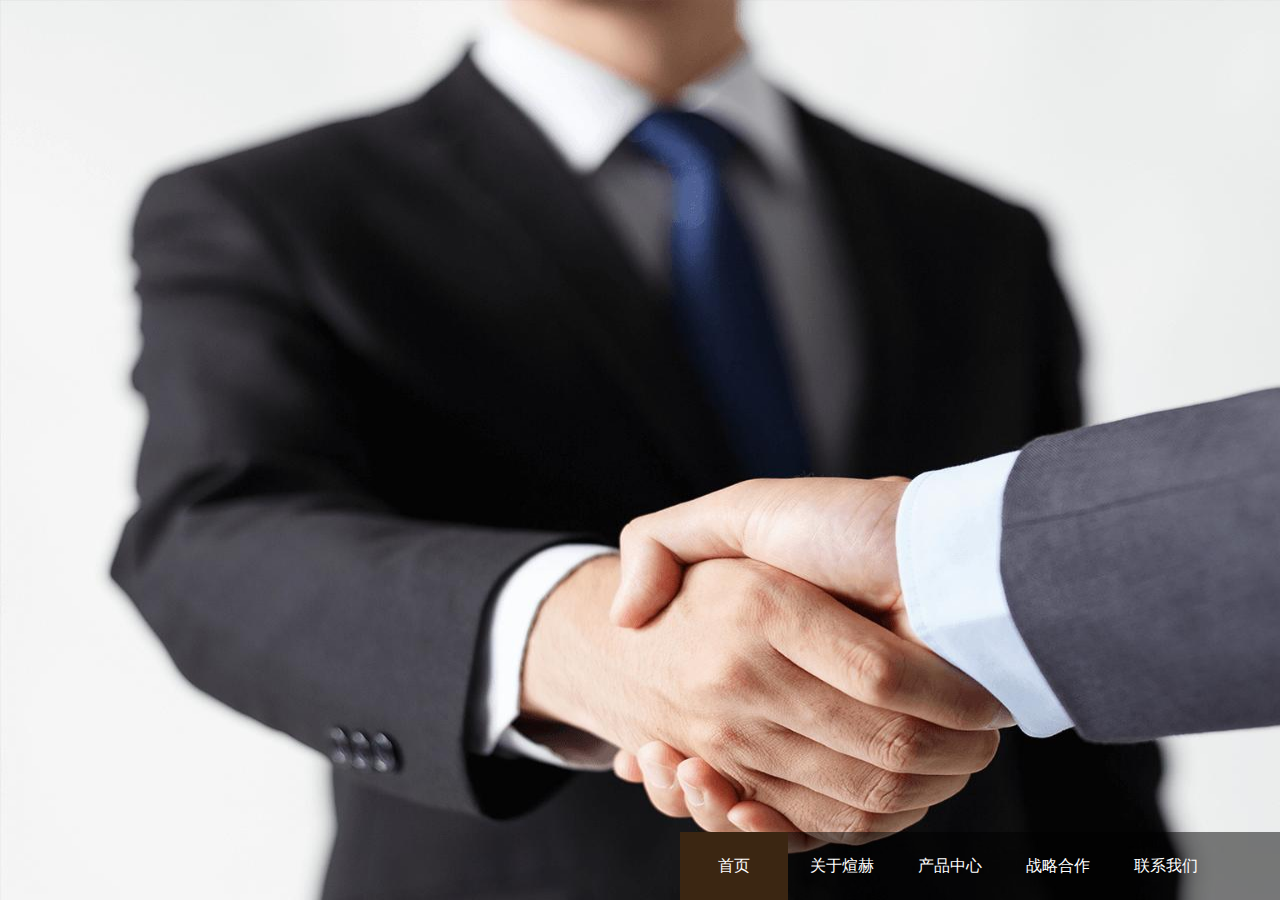
<file: items/index.html>
<!DOCTYPE html>
<html>
	<head>
		<meta charset="utf-8" />
		<title>煊赫官网</title>
		<meta name="viewport" content="width=device-width, initial-scale=1">
		<link rel="icon" href="./images/favicon.ico" />
		<link rel="stylesheet" type="text/css" href="./css/reset.css"/>
		<link rel="stylesheet" href="./css/index.css">
		<link rel="stylesheet" href="./css/animate.css">
		<link rel="stylesheet" href="./images/secend/fonts/iconfont.css">
		
	</head>
	<body ontouchstart>
		<div class="x-box">
			<!-- 主体 -->
			<ul class="x-list">
				<!-- 第一部分 -->
				<li>
					<!-- 第一部分背景图 -->
					<img class="x-bannerimg" src="./images/indexbanner.jpg" alt="">
					<!-- 第一部分 图标 logo-->
					<div class="x-one-header">
						<div class="x-content">
							<div>
								<img src="./images/logo.png" >
							</div>
							<div>
								<a href=""><i class="iconfont icon-weixin"></i></a>
								<a href=""><i class="iconfont icon-weibo"></i></a>
								<a href="./pages/contact.html"><i class="iconfont icon-iconfront-"></i></a>
							</div>
						</div>
					</div>
					<!-- 第一部分中部内容 -->
					<div class="x-one-body">
						<div class="x-one-content">
							<ul>
								<li><p class="iconfont icon-jiangpairenzhengzhongyaoxianxing"></p>专注</li>
								<li><p class="iconfont icon-yongxinfuwu"></p>用心</li>
								<li><p class="iconfont icon-fuwu"></p>服务</li>
							</ul>
							<div class="x-one-wenzi">
								<p></p>
								<h1>以用户需求为核心</h1>
								<p></p>
								<span>用心打交道,全心全意服务客户,公司业务得到持续高速发展,也为员工提供了极大的发展空间。</span>
							</div>
							<div class="x-btn"><a href="./pages/about-xuan.html" class="one-a"><span>企业文化</span><i class="iconfont icon-youjiantou"></i></a></div>
						</div>
					</div>
					<!-- 第一部分底部导航 -->
					<div class="x-one-lists">
						<ul>
							<li><a href="./index.html">首页</a></li>
							<li><a href="./pages/about-xuan.html">关于煊赫</a></li>
							<li><a href="./pages/product.html">产品中心</a></li>
							<li><a href="./pages/press.html">战略合作</a></li>
							<li><a href="./pages/contact.html">联系我们</a></li>
						</ul>
					</div>
				</li>
				<!-- 第二部分 -->      
				<li class="x-tow">
					<div class="x-tow-content">
						<div class="x-out-box">
							<div class="x-tow-img">
								<img src="./images/2-big.jpg" alt="">
							</div>
							<div class="x-tow-right">
								<img src="./images/AboutUs.png" alt="">
								<img src="./images/aboutbig.png" alt="">
								<p><span>公司以"专注,用心,服务"为核心价值,通过我们的专业水平和不懈努力为广大消费者提供优质的服务。多年来,北京煊赫电子商务有限公司一直秉承以用户需求为核心,在专注以产品零售和批发行业为基础的同时,提供用心周到的服务,赢得了众多消费者的信赖和好评。</span></p>
								<div class="x-btn"><a href="./pages/about-xuan.html" class="two-a">MORE</a></div>
							</div>
							<img class="x-tow-zbot" src="./images/ABOUT.png" alt="">
						</div>
						
					</div>
				</li>
				<!-- 第三部分 -->
				<li class="x-three" style="background:#f5f5f5;">
					<ul>
						<li>
							<div class="x-three-top">
								<div>
									<p>乳胶制品</p>
									<p>LATEX PRODUCT</p>
								</div>
								<img src="./images/rujiaoobj.png" alt="">
							</div>
							<div class="x-three-bottom">
								<div>
									<div class="x-three-button-num">
										<p>LATEX</p>
										<p>PRODUCT</p>
									</div>
									<div class="x-three-more">
										<p>乳胶制品</p>
										<div class="x-btn"><a href="./pages/product.html" class="three-a">MORE</a></div>
									</div>
								</div>
							</div>
						</li>
						<li>
							<div class="x-three-top">
								<div>
									<p>智能产品</p>
									<p>INTELLIGENT PRODUCT</p>
								</div>
								<img src="./images/zhinengobj.png" alt="">
							</div>
							<div class="x-three-bottom">
								<div>
									<div class="x-three-button-num">
										<p>INTELLIGENT</p>
										<p>PRODUCT</p>
									</div>
									<div>
										<p>智能产品</p>
										<div class="x-btn"><a href="#" class="four-a">MORE</a></div>
									</div>
								</div>
							</div>
						</li>
						<li>
							<div class="x-three-top">
								<div>
									<p>保健用品</p>
									<p>HEALTH SUPPLIES</p>
								</div>
								<img src="./images/baojianobj.png" alt="">
							</div>
							<div class="x-three-bottom">
								<div>
									<div class="x-three-button-num">
										<p>HEALTH</p>
										<p>SUPPLIES</p>
									</div>
									<div>
										<p>保健用品</p>
										<div class="x-btn"><a href="#" class="five-a">MORE</a></div>
									</div>
								</div>
							</div>
						</li>
						<li>
							<div class="x-three-top">
								<div>
									<p>无纺布纸巾</p>
									<p>NON-WOVEN TISSUE</p>
								</div>
								<img src="./images/wufangobj.png" alt="">
							</div>
							<div class="x-three-bottom">
								<div>
									<div class="x-three-button-num">
										<p>NON-WOVEN</p>
										<p>TISSUE</p>
									</div>
									<div>
										<p>无纺布纸巾</p>
										<div class="x-btn"><a class="six-a" href="#">MORE</a></div>
									</div>
								</div>
							</div>
						</li>
					</ul>
				</li>
				<!-- 第四部分 -->
				<li class="x-four" style="background:#ccc;">
					<img class="x-four-leftjiao" src="./images/rect9.png" alt="">
					<img class="x-four-di" src="./images/Center.png" alt="">
					<div class="x-four-content">
						<div class="x-out-Box">
							<div class="x-four-left">
								<p class="english">Press Center</p>
								<p class="chinese">新闻中心</p>
								<p><span>公司以"专注,用心,服务"为核心价值,通过我们的专业水平和不懈努力为广大消费者提供优质的服务。多年来,北京煊赫电子商务有限公司一直秉承以用户需求为核心,在专注以产品零售和批发行业为基础的同时,提供用心周到的服务,赢得了众多消费者的信赖和好评。</span></p>
								<div class="x-btn"><a href="./pages/details.html" class="seven-a">MORE</a></div>
							</div>
							<div class="x-four-right">
								<div class="x-four-right-content">
									<img src="./images/content.jpg" alt="">
									<div class="x-four-right-mb">
										<div>
											<span class="x-fourmb1">生命的诠释</span>
											<span class="x-fourmb2">2019/7/30</span>
										</div>
										<div>
											<span class="x-fourmb3">公司以"专注,用心,服务"为核心价值,通过我们的专业水平和不懈努力为广大消费者提供优质的服务。多年来,北京煊赫电子商务有限公司一直秉承以用户需求为核心,在专注以产品零售和批发行业为基础的同时,提供用心周到的服务,赢得了众多消费者的信赖和好评。<div class="x-btn"><a href="./pages/details.html"><i class="iconfont icon-youjiantou"></i></a></div></span>
										</div>
									</div>
								</div>
							</div>
						</div>
					</div>
				</li>
				<!-- 第五部分 -->
				<li class="x-five">
					<img src="./images/5-tu.jpg" alt="">
					<p class="x-banquan">京ICP备09074249号-3 Copyright © 2015-2019 北京煊赫电子商务有限公司</p>
					<div class="x-five-left">
						<div class="x-five-content">
							<img class="x-five-tlt1" src="./images/Contactus.png" alt="">
							<img class="x-five-tlt2" src="./images/callme.png" alt="">
							<p>
								<span>我们公司不仅仅提供专业细致的服务，同时还建立了完善的售后服务体系，我们公司主营业务乳胶系列产品赢得了众多消费者的青睐</span>
								<span>我们相信，通过我们的不断努力和追求，一定能够实现互利共赢，而且我们非常重视培养人才，实行任人唯贤的人力资源政策，积极培养有理想、有道德、有责任感、有协作精神的现代化员工队伍，同时积极引进先进的管理理念，采用规范化、科学化的管理方法不断壮大自身实力</span>
							</p>
							<div class="x-five1">
								<img src="./images/wechat.png" alt="">
								<ul>
									<li><i class="iconfont icon-dianhua"></i>15101066987</li>
									<li><i class="iconfont icon-youxiang"></i>474260269@qq.com</li>
									<li><i class="iconfont icon-weizhi"></i>北京市大兴区金苑路32号1楼2层221室</li>
								</ul>
							</div>
							<!-- <div class="x-five2">
								<ul>
									<li>技术支持</li>
									<li>合作单位</li>
									<li>招商加盟</li>
								</ul>
							</div> -->
						</div>
					</div>
				</li>
			</ul>
			<!-- 第二.三.四.五部分导航 -->
			<div class="x-box-lists">
				<div class="x-content">
					<div class="x-listlogo">
						<img src="./images/logo.png" >
					</div>
					<div class="x-box-list">
						<ul>
							<li><a href="./index.html" class="xx-active">首页</a></li>
							<li><a href="./pages/product.html">产品中心</a></li>
							<li><a href="./pages/about-xuan.html">关于煊赫</a></li>
							<li><a href="./pages/press.html">战略合作</a></li>
							<li><a href="./pages/contact.html">联系我们</a></li>
						</ul>
					</div>
					<div class="x-smallbiao">
						<a href=""><i class="iconfont icon-weixin"></i></a>
						<a href=""><i class="iconfont icon-weibo"></i></a>
						<a href="./pages/contact.html"><i class="iconfont icon-iconfront-"></i></a>
					</div>
				</div>
			</div>
			<div class="zc-box-top">
				<div class="zc-content">
					<div class="xx-listlogo">
						<img src="./images/logo.png" >
					</div>
					<div class="zc-btn">
						<ul class="list">
							<li></li>
							<li></li>
							<li></li>
						</ul>
					</div>
				</div>
				<div class="zc-menu">
					<ul class="tabList">
						<li><a href="./index.html">首页</a></li>
						<li><a href="./pages/product.html">产品中心</a></li>
						<li><a href="./pages/about-xuan.html">关于煊赫</a></li>
						<li><a href="./pages/press.html">战略合作</a></li>
						<li><a href="./pages/contact.html">联系我们</a></li>
					</ul>
				</div>
			</div>
			<!-- 右侧楼层按钮 -->
			<div class="x-rightlist">
				<ul class="x-rightlist-lists">
					<li><p></p></li>
					<li><p></p></li>
					<li><p></p></li>
					<li><p></p></li>
					<li><p></p></li>
				</ul>
				<div class="x-rightnum">
					<p>0<span class="x-rightnums">1</span></p>
					<p><span>05</span></p>
				</div>
			</div>
		</div>
	</body>
	<script src="./js/jquery-3.3.1.min.js"></script>
	<script src="./js/index.js"></script>
</html>
</file>
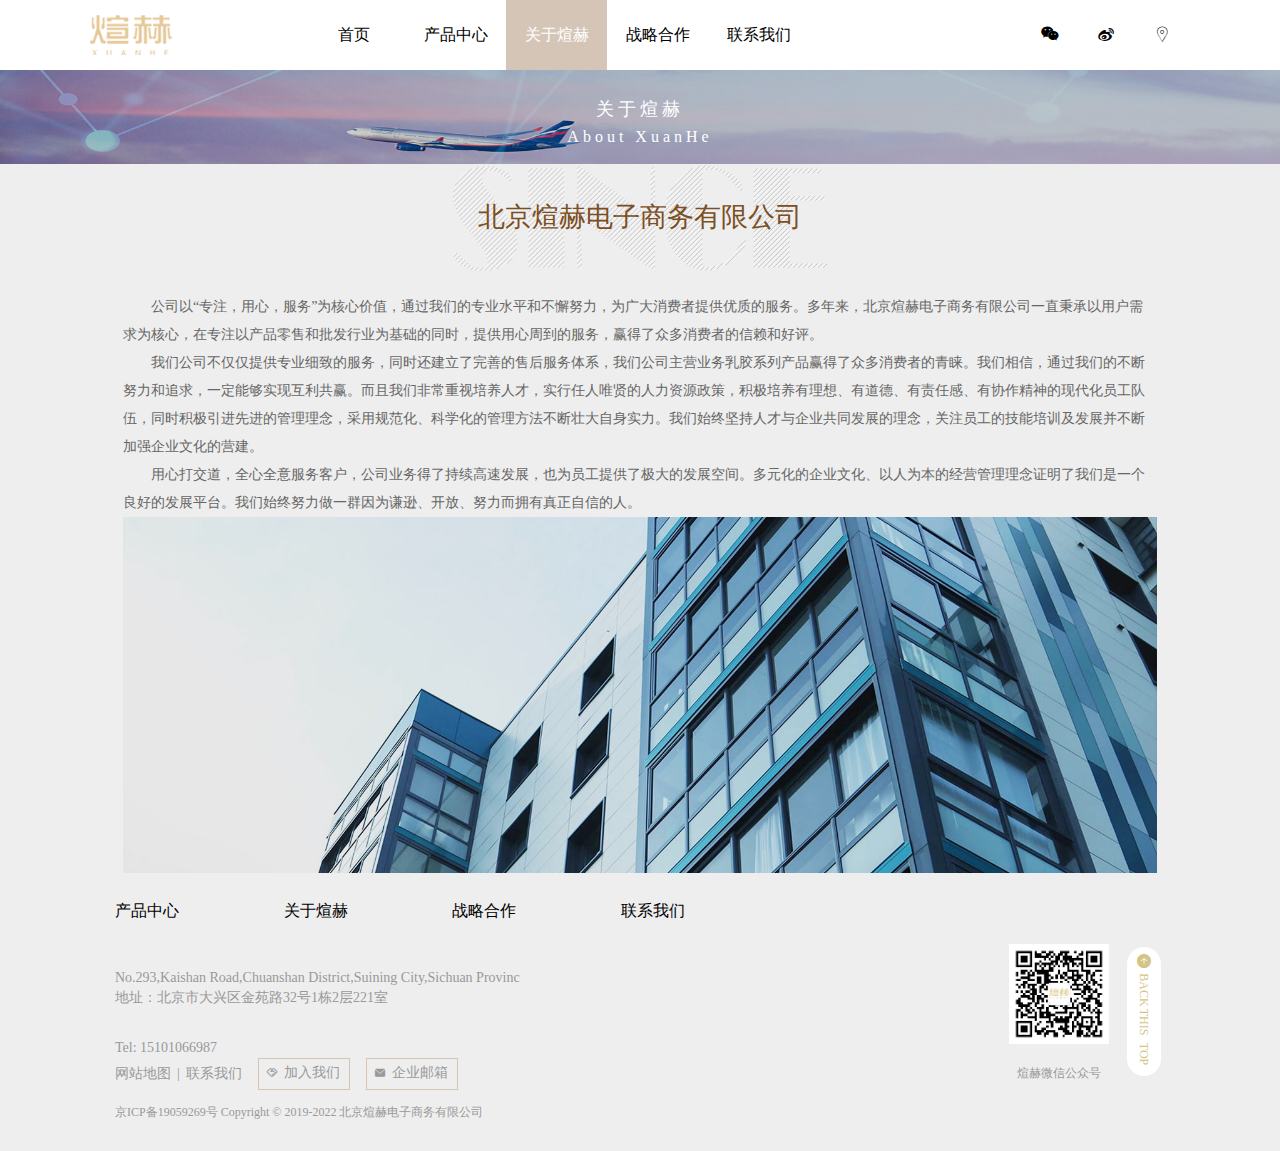
<file: items/pages/about-xuan.html>
<!DOCTYPE html>
<html>
	<head>
		<meta charset="utf-8">
		<title>煊赫-关于煊赫</title>
		<meta name="viewport" content="width=device-width,initial-scale=1,minimum-scale=1,maximum-scale=1,user-scalable=no" />
		<link rel="icon" href="../images/favicon.ico" />
		<link rel="stylesheet" href="../css/reset.css">
		<link rel="stylesheet" href="../css/base.css">
		<link rel="stylesheet" href="../css/about-xuan.css">
		<link rel="stylesheet" type="text/css" href="../images/secend/fonts/iconfont.css"/>
	</head>
	<body>
		<!-- 导航 -->
		<!-- 导航 -->
		<div class="xx-box-lists">
			<div class="xx-content">
				<div class="xx-listlogo">
					<img src="../images/logo.png" >
				</div>
				<div class="xx-box-list">
					<ul>
						<li><a href="../index.html">首页</a></li>
						<li><a href="./product.html">产品中心</a></li>
						<li><a class="xx-active" href="./about-xuan.html">关于煊赫</a></li>
						<li><a href="./press.html">战略合作</a></li>
						<li><a href="./contact.html">联系我们</a></li>
					</ul>
				</div>
				<div class="xx-smallbiao">
					<a href=""><i class="iconfont icon-weixin"></i></a>
					<a href=""><i class="iconfont icon-weibo"></i></a>
					<a href=""><i class="iconfont icon-iconfront-"></i></a>
				</div>
			</div>
		</div>
		<div class="zc-box-top">
			<div class="zc-content">
				<div class="xx-listlogo">
					<img src="../images/logo.png" >
				</div>
				<div>
					<ul class="list">
						<li></li>
						<li></li>
						<li></li>
					</ul>
				</div>
			</div>
			<div class="zc-menu">
				<ul class="tabList">
					<li><a href="../index.html">首页</a></li>
					<li><a href="./product.html">产品中心</a></li>
					<li><a href="./about-xuan.html">关于煊赫</a></li>
					<li><a href="./press.html">战略合作</a></li>
					<li><a href="./contact.html">联系我们</a></li>
				</ul>
			</div>
		</div>
		<!-- 主体 -->
		<div class="page-body" id="page-type-about-xuan">
			<div class="M-cont-header">
				<div>关于煊赫</div>
				<div>About XuanHe</div>
			</div>
			<div class="pageyTypearea">
				<div class="page-title">
					<span>北京煊赫电子商务有限公司</span>
				</div>
				<div class="page-detail">
					<ul class="page-detail-text">
						<li>  公司以“专注，用心，服务”为核心价值，通过我们的专业水平和不懈努力，为广大消费者提供优质的服务。多年来，北京煊赫电子商务有限公司一直秉承以用户需求为核心，在专注以产品零售和批发行业为基础的同时，提供用心周到的服务，赢得了众多消费者的信赖和好评。</li>
						<li>我们公司不仅仅提供专业细致的服务，同时还建立了完善的售后服务体系，我们公司主营业务乳胶系列产品赢得了众多消费者的青睐。我们相信，通过我们的不断努力和追求，一定能够实现互利共赢。而且我们非常重视培养人才，实行任人唯贤的人力资源政策，积极培养有理想、有道德、有责任感、有协作精神的现代化员工队伍，同时积极引进先进的管理理念，采用规范化、科学化的管理方法不断壮大自身实力。我们始终坚持人才与企业共同发展的理念，关注员工的技能培训及发展并不断加强企业文化的营建。</li>
						<li>  用心打交道，全心全意服务客户，公司业务得了持续高速发展，也为员工提供了极大的发展空间。多元化的企业文化、以人为本的经营管理理念证明了我们是一个良好的发展平台。我们始终努力做一群因为谦逊、开放、努力而拥有真正自信的人。</li>
					</ul>
					<div class="page-detail-img">
						<img src="../images/guanyu-2.jpg" alt="">
					</div>
				</div>
			</div>
			
		</div>
		
		<!-- 底部 -->
		<footer>
			<div class="footer-content">
				<div class="footer_left">
					<ul>
						<li><a href="./product.html">产品中心</a></li>
						<li><a href="./about-xuan.html">关于煊赫</a></li>
						<li><a href="./press.html">战略合作</a></li>
						<li><a href="./contact.html">联系我们</a></li>
					</ul>
					<div class="txt">
						<p>No.293,Kaishan Road,Chuanshan District,Suining City,Sichuan Provinc</p>
						<p>地址：北京市大兴区金苑路32号1栋2层221室</p>
					</div>
					<div class="tel">
						<p>Tel: 15101066987</p>
						<div class="tel-con">
							<p><span>网站地图</span>|<span>联系我们</span></p>
							<p><a href="./contact.html"><i class="iconfont icon-jiaruwomen"></i>加入我们</a><a href="./contact.html"><i class="iconfont icon-youxiang"></i>企业邮箱</a></p>
						</div>
					</div>
					<p class="text">京ICP备19059269号 Copyright © 2019-2022 北京煊赫电子商务有限公司</p>
				</div>
				<div class="footer_right">
					<div class="img">
						<img src="../images/wechat.png" alt="...">
						<p>煊赫微信公众号</p>
					</div>
					<a href="#" class="top"><i class="iconfont icon-fanhuidingbu"></i><span>BACK</span><span>THIS</span><span>TOP</span></a>
				</div>
			</div>
		</footer>
	</body>
	<script src="../js/jquery-3.3.1.min.js" type="text/javascript" charset="utf-8"></script>
	<script src="../js/base.js" type="text/javascript" charset="utf-8"></script>
</html>
</file>
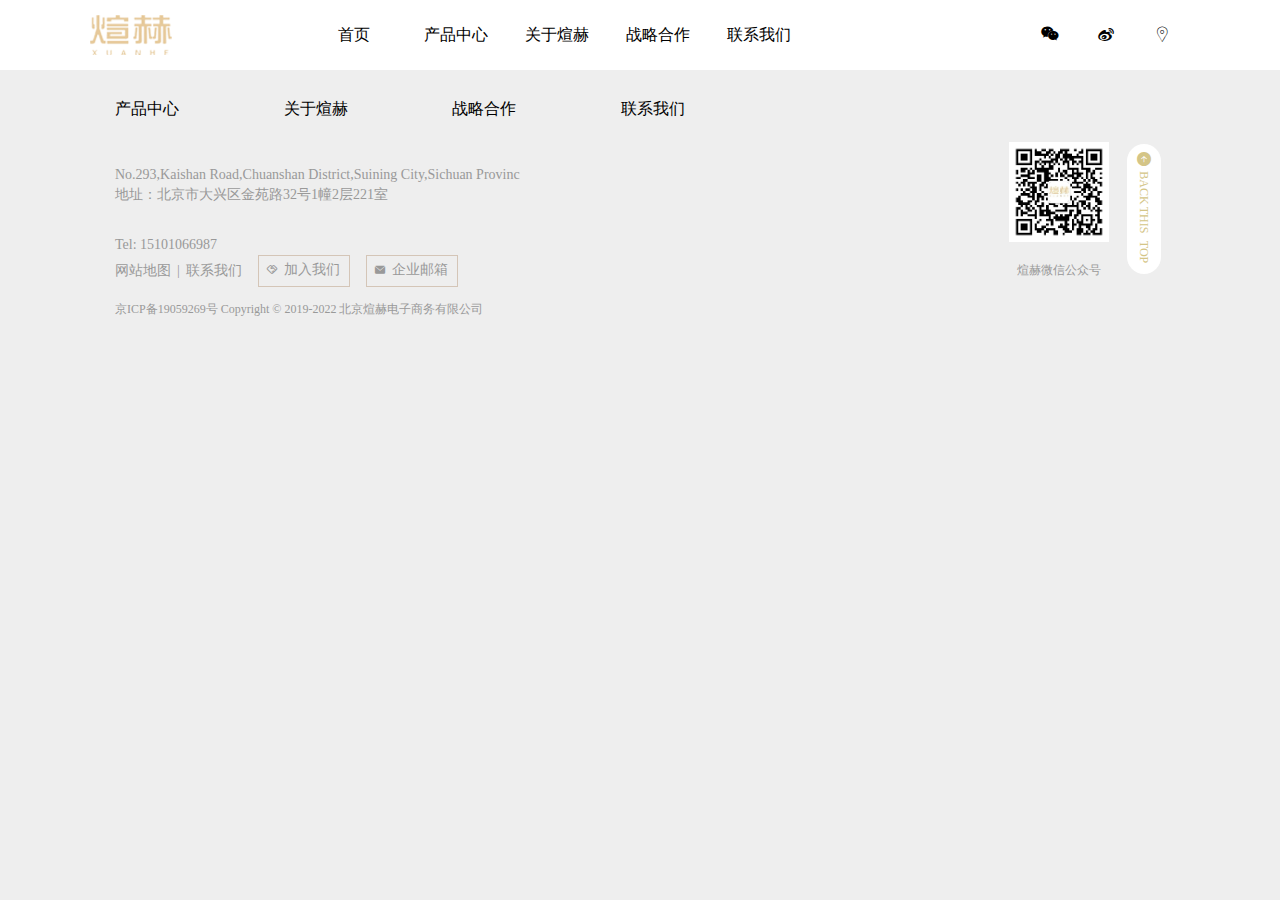
<file: items/pages/base.html>
<!DOCTYPE html>
<html>
	<head>
		<meta charset="utf-8" />
		<meta name="viewport" content="width=device-width, initial-scale=1">
		<link rel="stylesheet" href="../css/reset.css">
		<link rel="stylesheet" href="../images/secend/fonts/iconfont.css">
		<link rel="stylesheet" type="text/css" href="../css/base.css"/>
		<title></title>
	</head>
	<body>
		<!-- 导航 -->
		<div class="xx-box-lists">
			<div class="xx-content">
				<div class="xx-listlogo">
					<img src="../images/logo.png" >
				</div>
				<div class="xx-box-list">
					<ul>
						<li><a href="../index.html">首页</a></li>
						<li><a href="./product.html">产品中心</a></li>
						<li><a href="./about-xuan.html">关于煊赫</a></li>
						<li><a href="./press.html">战略合作</a></li>
						<li><a href="./contact.html">联系我们</a></li>
					</ul>
				</div>
				<div class="xx-smallbiao">
					<a href=""><i class="iconfont icon-weixin"></i></a>
					<a href=""><i class="iconfont icon-weibo"></i></a>
					<a href=""><i class="iconfont icon-iconfront-"></i></a>
				</div>
			</div>
		</div>
		<div class="zc-box-top">
			<div class="zc-content">
				<div class="xx-listlogo">
					<img src="../images/logo.png" >
				</div>
				<div>
					<ul class="list">
						<li></li>
						<li></li>
						<li></li>
					</ul>
				</div>
			</div>
			<div class="zc-menu">
				<ul class="tabList">
					<li><a href="../index.html">首页</a></li>
					<li><a href="./product.html">产品中心</a></li>
					<li><a href="./about-xuan.html">关于煊赫</a></li>
					<li><a href="./press.html">战略合作</a></li>
					<li><a href="./contact.html">联系我们</a></li>
				</ul>
			</div>
		</div>
		
		
		<!-- 底部 -->
		<footer>
			<div class="footer-content">
				<div class="footer_left">
					<ul>
						<li><a href="./product.html">产品中心</a></li>
						<li><a href="./about-xuan.html">关于煊赫</a></li>
						<li><a href="./press.html">战略合作</a></li>
						<li><a href="./contact.html">联系我们</a></li>
					</ul>
					<div class="txt">
						<p>No.293,Kaishan Road,Chuanshan District,Suining City,Sichuan Provinc</p>
						<p>地址：北京市大兴区金苑路32号1幢2层221室</p>
					</div>
					<div class="tel">
						<p>Tel: 15101066987</p>
						<div class="tel-con">
							<p><span>网站地图</span>|<span>联系我们</span></p>
							<p><a href="./contact.html"><i class="iconfont icon-jiaruwomen"></i>加入我们</a><a href="./contact.html"><i class="iconfont icon-youxiang"></i>企业邮箱</a></p>
						</div>
					</div>
					<p class="text">京ICP备19059269号 Copyright © 2019-2022 北京煊赫电子商务有限公司</p>
				</div>
				<div class="footer_right">
					<div class="img">
						<img src="../images/wechat.png" alt="...">
						<p>煊赫微信公众号</p>
					</div>
					<a href="#" class="top"><i class="iconfont icon-fanhuidingbu"></i><span>BACK</span><span>THIS</span><span>TOP</span></a>
				</div>
			</div>
		</footer>

	</body>
	<script src="../js/jquery-3.3.1.min.js"></script>
	<script src="../js/base.js"></script>
</html>
</file>
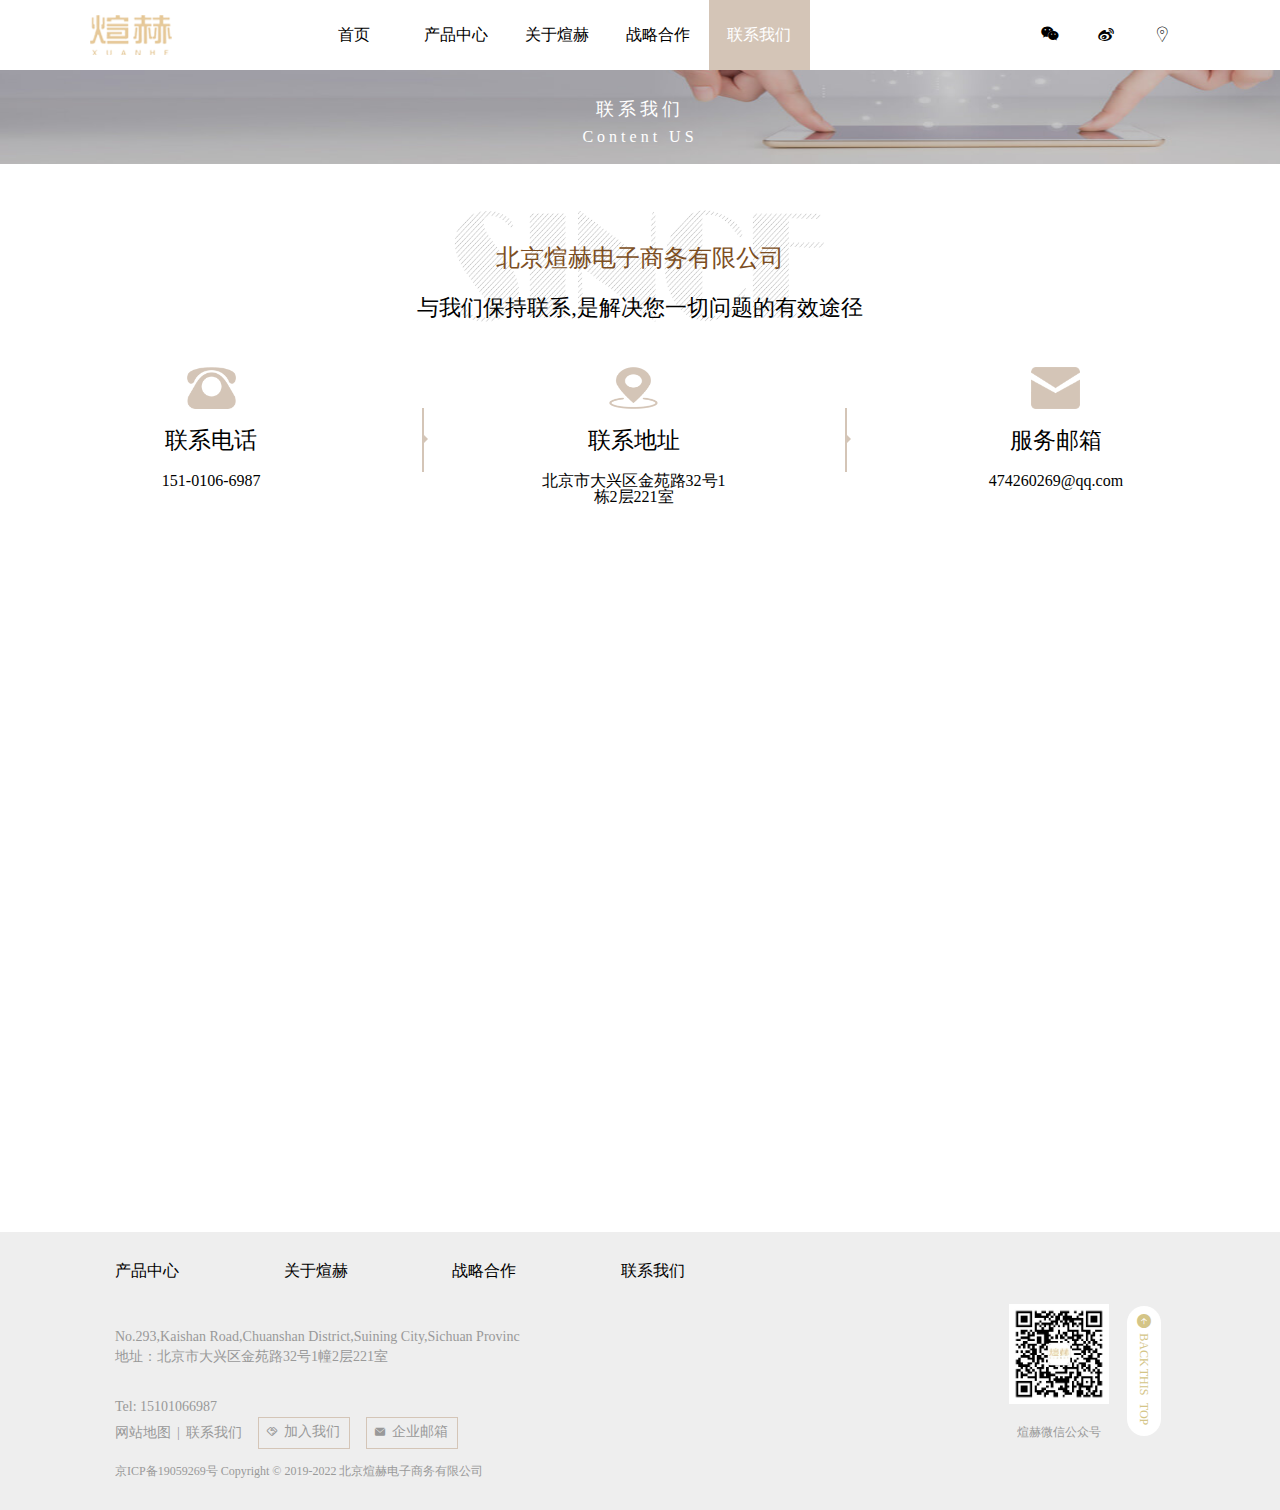
<file: items/pages/contact.html>
<!DOCTYPE html>
<html>
	<head>
		<meta charset="UTF-8">
		<title>煊赫-联系我们</title>
		<link rel="icon" href="../images/favicon.ico" />
		<link rel="stylesheet" type="text/css" href="../css/reset.css"/>
		<link rel="stylesheet" type="text/css" href="../css/contact.css"/>
		<link rel="stylesheet" type="text/css" href="../css/base.css"/>
		<link rel="stylesheet" type="text/css" href="../images/secend/fonts/iconfont.css"/>
		<meta name="viewport" content="width=device-width, initial-scale=1.0, maximum-scale=1.0, user-scalable=no">
	</head>
	<body>
		<!-- 导航 -->
		<div class="xx-box-lists">
			<div class="xx-content">
				<div class="xx-listlogo">
					<img src="../images/logo.png" >
				</div>
				<div class="xx-box-list">
					<ul>
						<li><a href="../index.html">首页</a></li>
						<li><a href="./product.html">产品中心</a></li>
						<li><a href="./about-xuan.html">关于煊赫</a></li>
						<li><a href="./press.html">战略合作</a></li>
						<li><a class="xx-active" href="./contact.html">联系我们</a></li>
					</ul>
				</div>
				<div class="xx-smallbiao">
					<a href=""><i class="iconfont icon-weixin"></i></a>
					<a href=""><i class="iconfont icon-weibo"></i></a>
					<a href=""><i class="iconfont icon-iconfront-"></i></a>
				</div>
			</div>
		</div>
		<div class="zc-box-top">
			<div class="zc-content">
				<div class="xx-listlogo">
					<img src="../images/logo.png" >
				</div>
				<div>
					<ul class="list">
						<li></li>
						<li></li>
						<li></li>
					</ul>
				</div>
			</div>
			<div class="zc-menu">
				<ul class="tabList">
					<li><a href="../index.html">首页</a></li>
					<li><a href="./product.html">产品中心</a></li>
					<li><a href="./about-xuan.html">关于煊赫</a></li>
					<li><a href="./press.html">战略合作</a></li>
					<li><a href="./contact.html">联系我们</a></li>
				</ul>
			</div>
		</div>
		
		    <div id="M-cont-box">
		    	<!--导航图-->
		    	<div class="M-cont-header">
		    		<div>联系我们</div>
		    		<div>Content US</div>
		    	</div>
		   		<!--煊赫-->
		   		<div class="M-cont-text">
		   			<p>北京煊赫电子商务有限公司</p>
		   			<p>与我们保持联系,是解决您一切问题的有效途径</p>
		   		</div>
		    	<!--联系我们列表-->
		    	<div class="M-cont-ulist">
		    		<ul class="M-cont-Ul">
		    			<li>
		    				<img src="../images/ss2.png"/>
		    				<p class="phone">联系电话</p>
		    				<span>151-0106-6987</span>
		    			</li>
		    			<li>
		    				<img src="../images/ss1.png"/>
		    				<p class="contact">联系地址</p>
		    				<span>北京市大兴区金苑路32号1</br>栋2层221室</span>
							<a href="./map.html" class="address">点击查看地址</a>
		    			</li>
		    			<li>
		    				<img src="../images/yus1.png"/>
		    				<p class="email">服务邮箱</p>
		    				<span>474260269@qq.com</span>
		    			</li>
		    		</ul>
		    	</div>
		    	<!--百度地图-->
		    	 <div id="allMap"></div>
		    </div>
		    <!-- 底部 -->
			<footer>
				<div class="footer-content">
					<div class="footer_left">
						<ul>
							<li><a href="./product.html">产品中心</a></li>
							<li><a href="./about-xuan.html">关于煊赫</a></li>
							<li><a href="./press.html">战略合作</a></li>
							<li><a href="./contact.html">联系我们</a></li>
						</ul>
						<div class="txt">
							<p>No.293,Kaishan Road,Chuanshan District,Suining City,Sichuan Provinc</p>
							<p>地址：北京市大兴区金苑路32号1幢2层221室</p>
						</div>
						<div class="tel">
							<p>Tel: 15101066987</p>
							<div class="tel-con">
								<p><span>网站地图</span>|<span>联系我们</span></p>
								<p><a href="./contact.html"><i class="iconfont icon-jiaruwomen"></i>加入我们</a><a href="./contact.html"><i class="iconfont icon-youxiang"></i>企业邮箱</a></p>
							</div>
						</div>
						<p class="text">京ICP备19059269号 Copyright © 2019-2022 北京煊赫电子商务有限公司</p>
					</div>
					<div class="footer_right">
						<div class="img">
							<img src="../images/wechat.png" alt="...">
							<p>煊赫微信公众号</p>
						</div>
						<a href="#" class="top"><i class="iconfont icon-fanhuidingbu"></i><span>BACK</span><span>THIS</span><span>TOP</span></a>
					</div>
				</div>
			</footer>

		
	</body>
<script src="../js/jquery-3.3.1.min.js" type="text/javascript" charset="utf-8"></script>
<script src="../js/base.js" type="text/javascript" charset="utf-8"></script>
<script type="text/javascript" src="https://api.map.baidu.com/api?v=2.0&ak=Tsysj1oxCFHwq527G3H58C7gydhFeLhU"></script>
<script type="text/javascript">

	// 百度地图API功能
	var map = new BMap.Map("allMap");
	var point = new BMap.Point(116.370125,39.764925);
	var marker = new BMap.Marker(point);  // 创建标注
	map.addOverlay(marker);              // 将标注添加到地图中
	map.centerAndZoom(point, 15);
	var opts = {
	  width : 600,     // 信息窗口宽度
	  height: 140,     // 信息窗口高度
	  color:"#fff",
	  enableMessage:true,//设置允许信息窗发送短息
	  message:""
	}
	var infoWindow = new BMap.InfoWindow("", opts);  // 创建信息窗口对象 
	marker.addEventListener("click", function(){          
		map.openInfoWindow(infoWindow,point); //开启信息窗口
	});
	 map.enableScrollWheelZoom(true); 

</script>
</html>
</file>
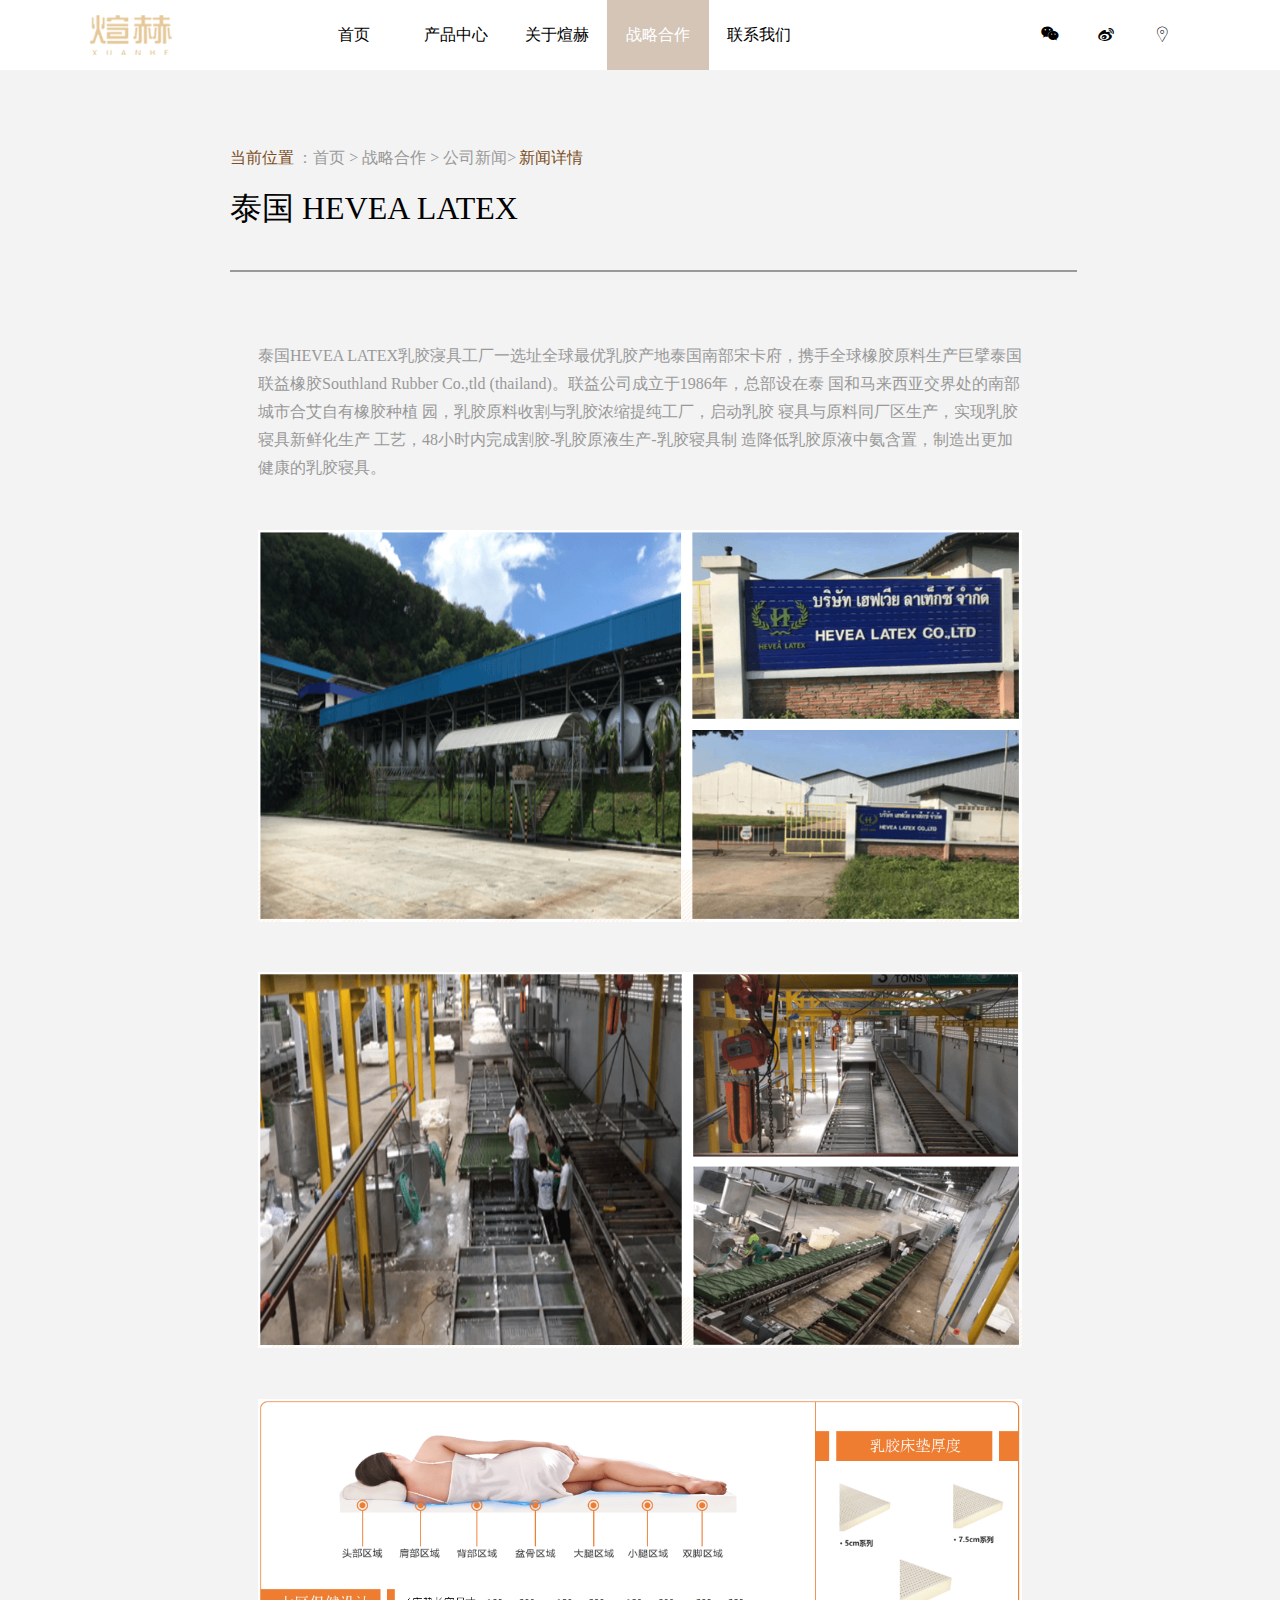
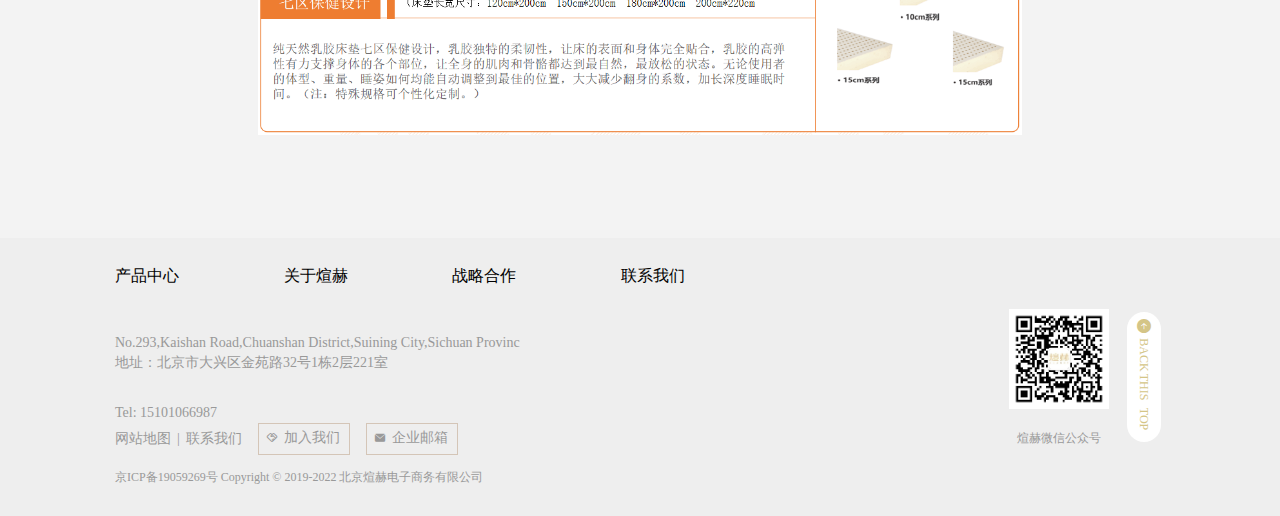
<file: items/pages/details.html>
<!DOCTYPE html>
<html>
	<head>
		<meta charset="UTF-8">
		<title>煊赫-战略合作-泰国 HEVEA LATEX</title>
		<link rel="icon" href="../images/favicon.ico" />
		<link rel="stylesheet" type="text/css" href="../css/reset.css"/>
		<link rel="stylesheet" type="text/css" href="../css/details.css"/>
		<link rel="stylesheet" type="text/css" href="../css/base.css"/>
		<link rel="stylesheet" type="text/css" href="../css/animate.css"/>
		<link rel="stylesheet" type="text/css" href="../images/secend/fonts/iconfont.css"/>	
		<link rel="stylesheet" type="text/css" href="../css/animate.css"/>
		<meta name="viewport" content="width=device-width, initial-scale=1.0, maximum-scale=1.0, user-scalable=no">
	</head>
	<body>
		<!-- 导航 -->
		<div class="xx-box-lists">
			<div class="xx-content">
				<div class="xx-listlogo">
					<img src="../images/logo.png" >
				</div>
				<div class="xx-box-list">
					<ul>
						<li><a href="../index.html">首页</a></li>
						<li><a href="./product.html">产品中心</a></li>
						<li><a href="./about-xuan.html">关于煊赫</a></li>
						<li><a class="xx-active" href="press.html">战略合作</a></li>
						<li><a href="./contact.html">联系我们</a></li>
					</ul>
				</div>
				<div class="xx-smallbiao">
					<a href=""><i class="iconfont icon-weixin"></i></a>
					<a href=""><i class="iconfont icon-weibo"></i></a>
					<a href="contact.html"><i class="iconfont icon-iconfront-"></i></a>
				</div>
			</div>
		</div>
		<div class="zc-box-top">
			<div class="zc-content">
				<div class="xx-listlogo">
					<img src="../images/logo.png" >
				</div>
				<div>
					<ul class="list">
						<li></li>
						<li></li>
						<li></li>
					</ul>
				</div>
			</div>
			<div class="zc-menu">
				<ul class="tabList">
					<li><a href="../index.html">首页</a></li>
					<li><a href="./product.html">产品中心</a></li>
					<li><a href="./about-xuan.html">关于煊赫</a></li>
					<li><a href="./press.html">战略合作</a></li>
					<li><a href="./contact.html">联系我们</a></li>
				</ul>
			</div>
		</div>
		<div class="M-sex-box">
			
		
			<div class="M-sex-diu">
				<!--网址的详情位置显示-->
				<div class="M-box-shou">
					<p>当前位置</p>
					<p>：首页 > 战略合作 > 公司新闻></p>
					<p>新闻详情</p>
				</div>
				<!--公司合作-->
				<div class="M-box-woe">
					<h2>泰国 HEVEA LATEX</h2>
				</div>
				<!--线长-->
				<div class="M-br"></div>
				
				<!--新闻信息-->
				<div class="M-text-details">
					<p>
						泰国HEVEA LATEX乳胶寖具工厂一选址全球最优乳胶产地泰国南部宋卡府，携手全球橡胶原料生产巨擘泰国联益橡胶Southland Rubber Co.,tld (thailand)。联益公司成立于1986年，总部设在泰 国和马来西亚交界处的南部城市合艾自有橡胶种植 园，乳胶原料收割与乳胶浓缩提纯工厂，启动乳胶 寝具与原料同厂区生产，实现乳胶寝具新鲜化生产 工艺，48小时内完成割胶-乳胶原液生产-乳胶寝具制 造降低乳胶原液中氨含置，制造出更加健康的乳胶寝具。
					</p>
					<img class="M-details-img1" src="../images/detail11.jpg"/>
					<img class="M-details-img1" src="../images/detail22.jpg"/>
					<img class="M-details-img1" src="../images/detail33.jpg"/>
				</div>
				
			</div>
			

		</div>
		
		<!-- 底部 -->
		<footer style="margin-top: 100px;">
			<div class="footer-content">
				<div class="footer_left">
					<ul>
						<li><a href="./product.html">产品中心</a></li>
						<li><a href="./about-xuan.html">关于煊赫</a></li>
						<li><a href="./press.html">战略合作</a></li>
						<li><a href="./contact.html">联系我们</a></li>
					</ul>
					<div class="txt">
						<p>No.293,Kaishan Road,Chuanshan District,Suining City,Sichuan Provinc</p>
						<p>地址：北京市大兴区金苑路32号1栋2层221室</p>
					</div>
					<div class="tel">
						<p>Tel: 15101066987</p>
						<div class="tel-con">
							<p><span>网站地图</span>|<span>联系我们</span></p>
							<p><a href="#"><i class="iconfont icon-jiaruwomen"></i>加入我们</a><a href="#"><i class="iconfont icon-youxiang"></i>企业邮箱</a></p>
						</div>
					</div>
					<p class="text">京ICP备19059269号 Copyright © 2019-2022 北京煊赫电子商务有限公司</p>
				</div>
				<div class="footer_right">
					<div class="img">
						<img src="../images/wechat.png" alt="...">
						<p>煊赫微信公众号</p>
					</div>
					<a href="#" class="top"><i class="iconfont icon-fanhuidingbu"></i><span>BACK</span><span>THIS</span><span>TOP</span></a>
				</div>
			</div>
		</footer>
	</body>
	<script src="../js/jquery-3.3.1.min.js" type="text/javascript" charset="utf-8"></script>
	<script src="../js/base.js" type="text/javascript" charset="utf-8"></script>
</html>
</file>
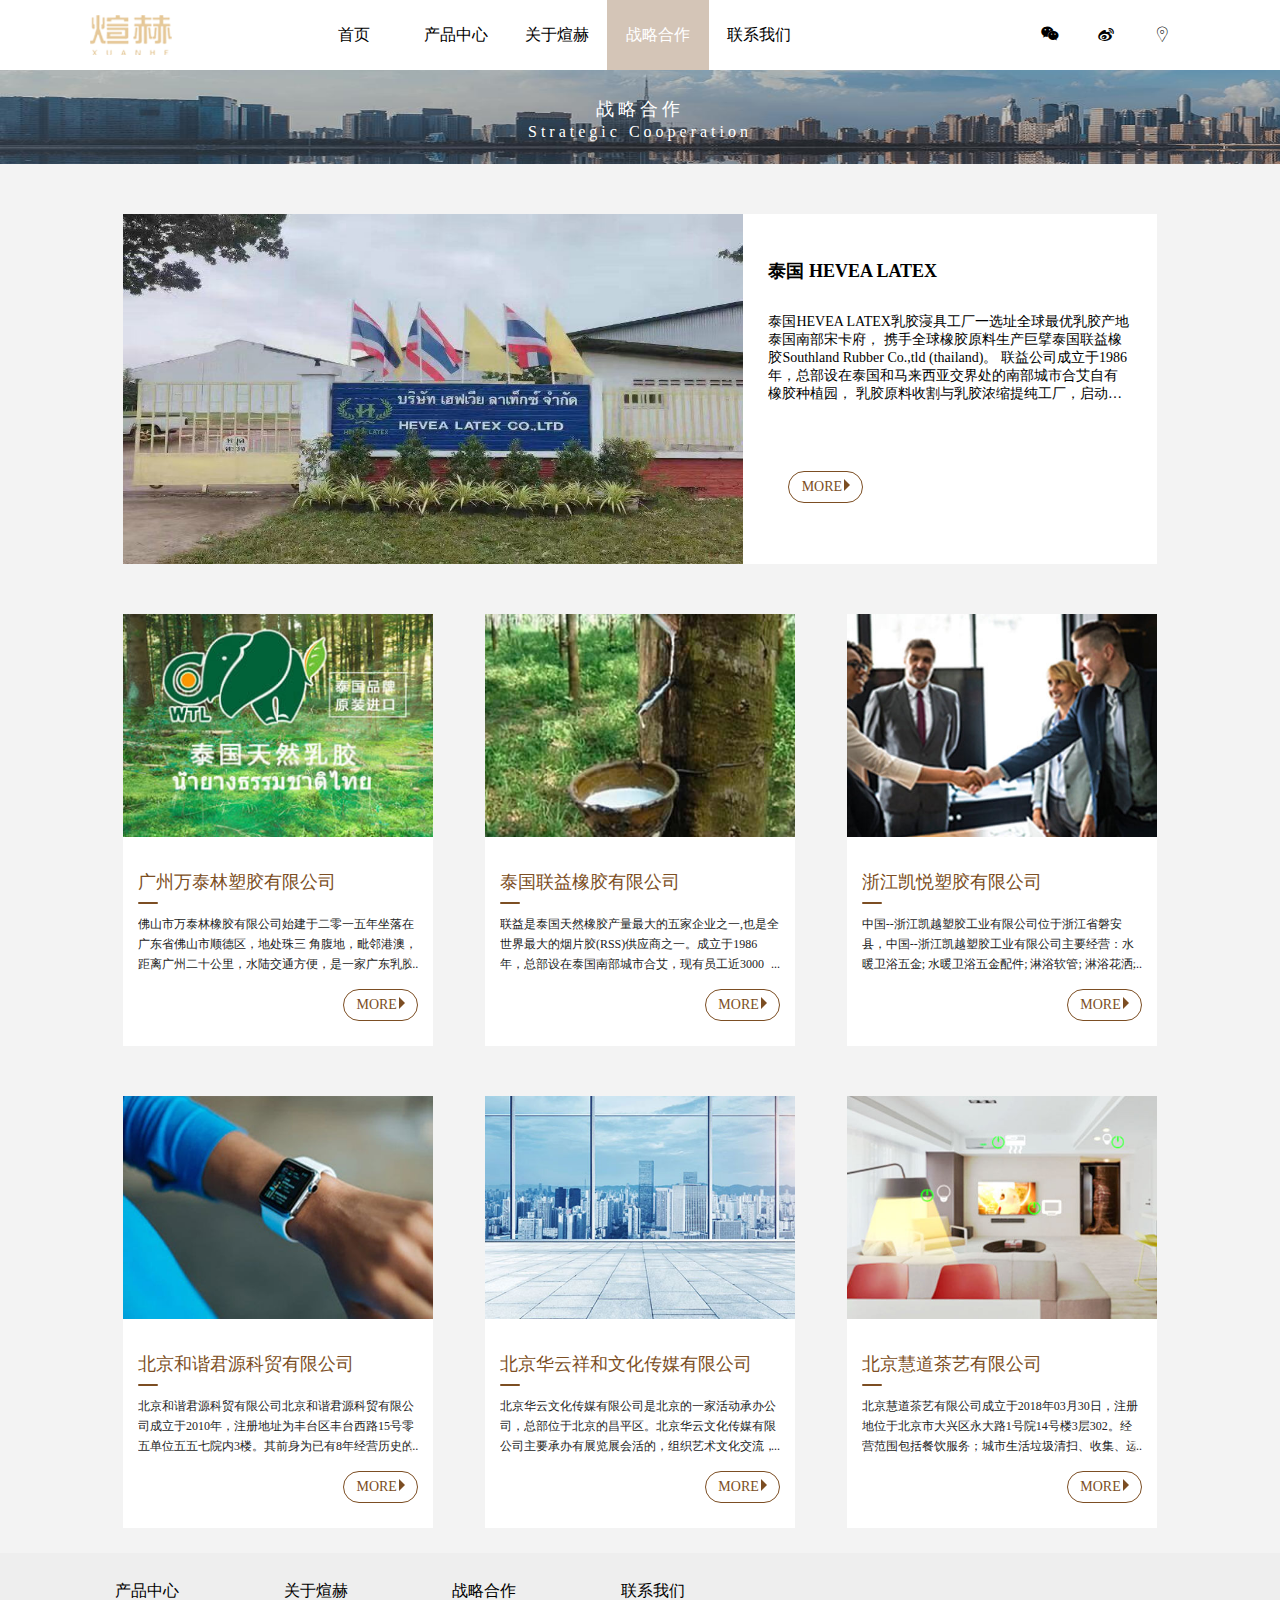
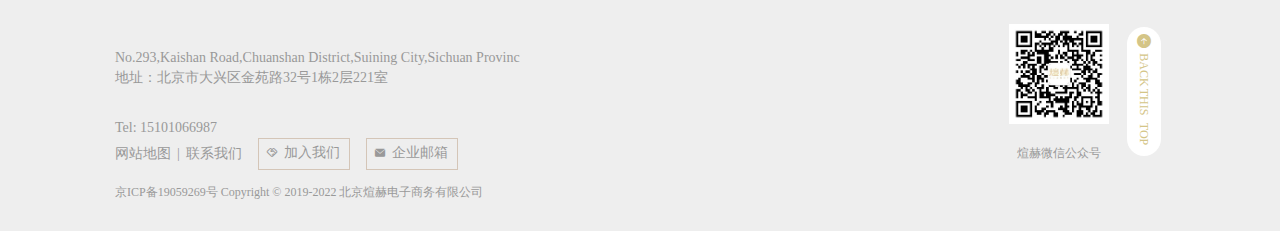
<file: items/pages/press.html>
<!DOCTYPE html>
<html>
	<head>
		<meta charset="UTF-8" name="viewport" content="width=device-width, initial-scale=1.0, maximum-scale=1.0, user-scalable=no">
		<title>煊赫-战略合作</title>
		<link rel="icon" href="../images/favicon.ico" />
		<link rel="stylesheet" type="text/css" href="../css/reset.css"/>
		<link rel="stylesheet" type="text/css" href="../css/press.css"/>
		<link rel="stylesheet" type="text/css" href="../css/base.css"/>
		<link rel="stylesheet" type="text/css" href="../js/jq-page/pagination.css"/>
		<link rel="stylesheet" type="text/css" href="../images/first/font/iconfont.css"/>
		<link rel="stylesheet" type="text/css" href="../images/secend/fonts/iconfont.css"/>
		<link rel="stylesheet" type="text/css" href="../css/animate.css"/>
	</head>
	<body>
		<!-- 导航 -->
		<div class="xx-box-lists">
			<div class="xx-content">
				<div class="xx-listlogo">
					<img src="../images/logo.png" >
				</div>
				<div class="xx-box-list">
					<ul>
						<li><a href="../index.html">首页</a></li>
						<li><a href="./product.html">产品中心</a></li>
						<li><a href="./about-xuan.html">关于煊赫</a></li>
						<li><a class="xx-active" href="./press.html">战略合作</a></li>
						<li><a href="./contact.html">联系我们</a></li>
					</ul>
				</div>
				<div class="xx-smallbiao">
					<a href=""><i class="iconfont icon-weixin"></i></a>
					<a href=""><i class="iconfont icon-weibo"></i></a>
					<a href=""><i class="iconfont icon-iconfront-"></i></a>
				</div>
			</div>
		</div>
		<div class="zc-box-top">
			<div class="zc-content">
				<div class="xx-listlogo">
					<img src="../images/logo.png" >
				</div>
				<div>
					<ul class="list">
						<li></li>
						<li></li>
						<li></li>
					</ul>
				</div>
			</div>
			<div class="zc-menu">
				<ul class="tabList">
					<li><a href="../index.html">首页</a></li>
					<li><a href="./product.html">产品中心</a></li>
					<li><a href="./about-xuan.html">关于煊赫</a></li>
					<li><a href="./press.html">战略合作</a></li>
					<li><a href="./contact.html">联系我们</a></li>
				</ul>
			</div>
		</div>
		
		<div class="M-box">
			<p class="text-center M-header-text-1">战略合作</p>
			<p class="text-center M-header-text-2">Strategic Cooperation</p>
		</div>
		
		<!--楼层开始-->
		<div class="M-floor">
			<div class="floor-out">
				<div class="floor-box-left"></div>
				<div class="floor-box-right">
					<h4 class="text-h4">泰国 HEVEA LATEX</h4>
					<p class="text-floor-box">泰国HEVEA LATEX乳胶寖具工厂一选址全球最优乳胶产地泰国南部宋卡府，
					携手全球橡胶原料生产巨擘泰国联益橡胶Southland Rubber Co.,tld (thailand)。
					联益公司成立于1986年，总部设在泰国和马来西亚交界处的南部城市合艾自有橡胶种植园，
					乳胶原料收割与乳胶浓缩提纯工厂，启动乳胶寝具与原料同厂区生产，实现乳胶寝具新鲜化生产工艺，
					48小时内完成割胶-乳胶原液生产-乳胶寝具制造降低乳胶原液中氨含置，制造出更加健康的乳胶寝具。
					</p>
					<div class="floor-xbox">
						<!-- <p>2019-08-22   企业</p> -->
						<a href="details.html" class="floor-xbox-btn">
							MORE<span class="carte-right"></span>
						</a>
					</div>
				</div>
			</div>
			<div class="floor-ul-List-wrap">
				<ul class="M-List">
					<!-- <li class="list-uLi">
						<div class="imgDiv">
							<img src="../images/ss3.png"/>
						</div>
						<div class="list-uLi-box">
							<h2>智能科技</h2>
							<span class="width-55"></span>
							<p>智能家居和普通家具究竟有何不同?  近发v大家oil的身份后i了封闭v六日电法国i哦刘昊然法国海军你够军v地方v地方v地方v地方v地方v地方v人的官方v不仅可敌对方v将各个房间两年全球正在悄悄的燃起一场智能化的革命</p>
							<div class="floor-ul-btn">
								<a href="#" class="floor-ul-a">MORE<span class="carte-right"></span></a>
							</div>
						</div>
					</li> -->
				</ul>
			</div>
		</div>
			<!-- 底部 -->
		<footer>
			<div class="footer-content">
				<div class="footer_left">
					<ul>
						<li><a href="./product.html">产品中心</a></li>
						<li><a href="./about-xuan.html">关于煊赫</a></li>
						<li><a href="./press.html">战略合作</a></li>
						<li><a href="./contact.html">联系我们</a></li>
					</ul>
					<div class="txt">
						<p>No.293,Kaishan Road,Chuanshan District,Suining City,Sichuan Provinc</p>
						<p>地址：北京市大兴区金苑路32号1栋2层221室</p>
					</div>
					<div class="tel">
						<p>Tel: 15101066987</p>
						<div class="tel-con">
							<p><span>网站地图</span>|<span>联系我们</span></p>
							<p><a href="./contact.html"><i class="iconfont icon-jiaruwomen"></i>加入我们</a><a href="./contact.html"><i class="iconfont icon-youxiang"></i>企业邮箱</a></p>
						</div>
					</div>
					<p class="text">京ICP备19059269号 Copyright © 2019-2022 北京煊赫电子商务有限公司</p>
				</div>
				<div class="footer_right">
					<div class="img">
						<img src="../images/wechat.png" alt="...">
						<p>煊赫微信公众号</p>
					</div>
					<a href="#" class="top"><i class="iconfont icon-fanhuidingbu"></i><span>BACK</span><span>THIS</span><span>TOP</span></a>
				</div>
			</div>
		</footer>
	</body>
	<script src="../js/jquery-3.3.1.min.js" type="text/javascript" charset="utf-8"></script>
	<script src="../js/press.js" type="text/javascript" charset="utf-8"></script>
	<script src="../js/base.js" type="text/javascript" charset="utf-8"></script>
	<script src="../js/jq-page/pagination.js" type="text/javascript" charset="utf-8"></script>
</html>
</file>
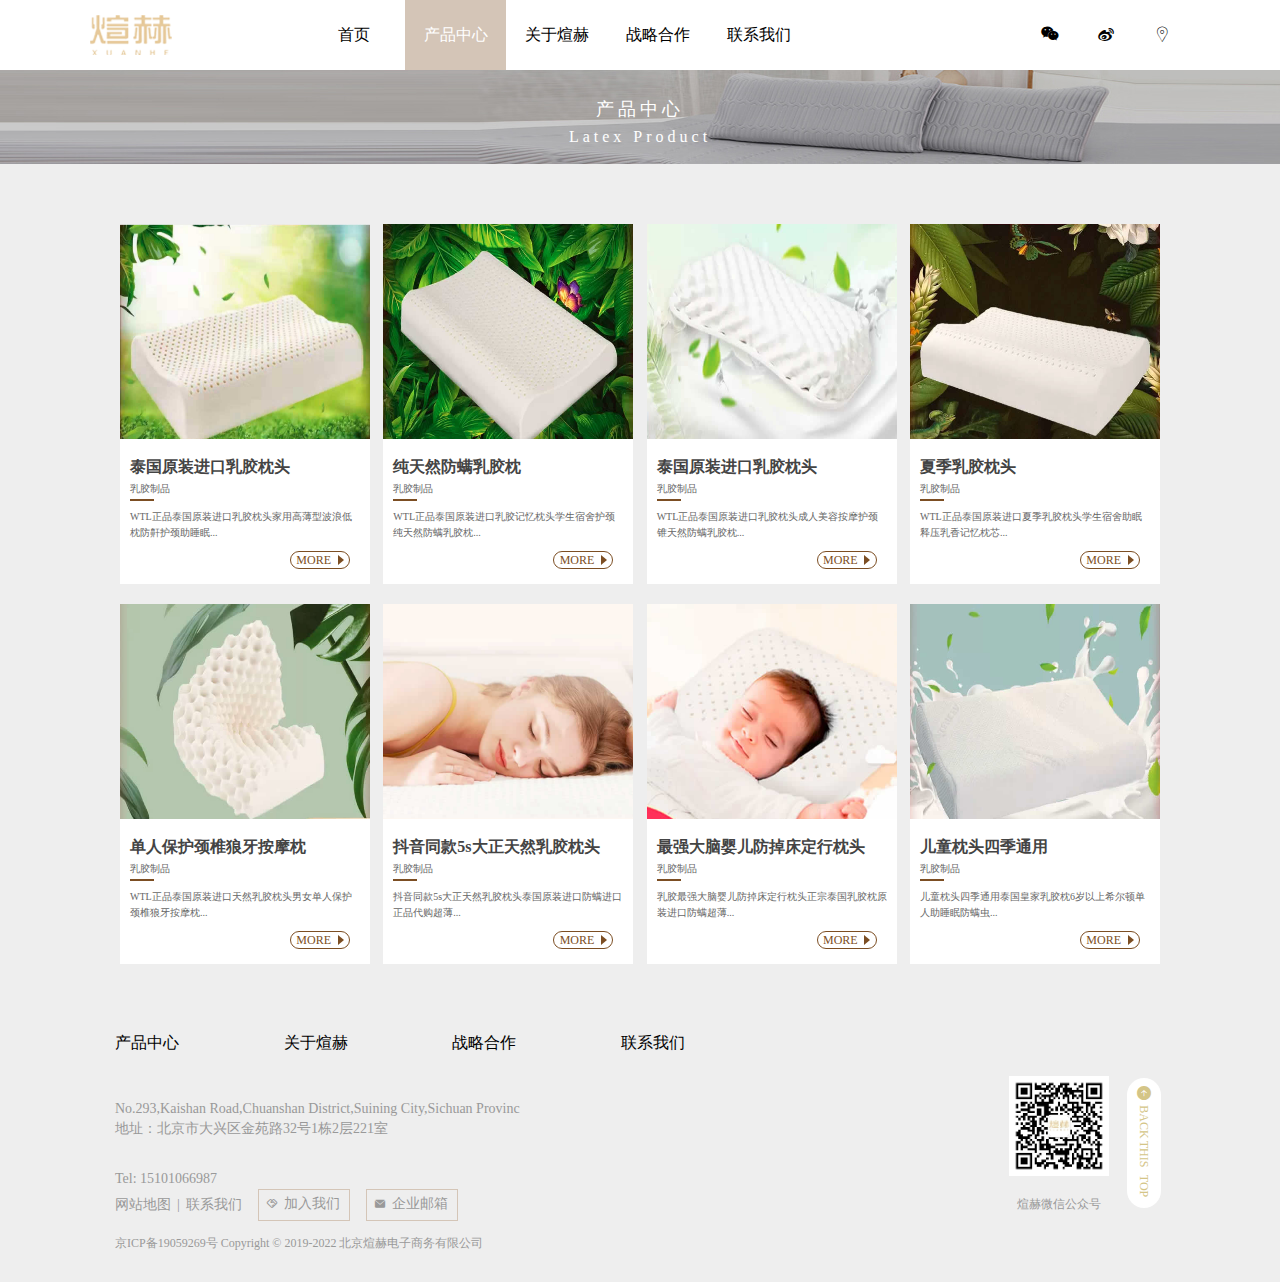
<file: items/pages/product.html>
<!DOCTYPE html>
<html>
	<head>
		<meta charset="utf-8">
		<title>煊赫-产品中心</title>
		<link rel="icon" href="../images/favicon.ico" />
		<meta name="viewport" content="width=device-width,initial-scale=1,minimum-scale=1,maximum-scale=1,user-scalable=no" />
		<link rel="stylesheet" href="../css/reset.css">
		<link rel="stylesheet" href="../css/base.css">
		
		<link rel="stylesheet" href="../css/product.css">
		<link rel="stylesheet" href="../js/jq-page/pagination.css">
		<link rel="stylesheet" href="../images/first/font/iconfont.css">
		<link rel="stylesheet" type="text/css" href="../images/secend/fonts/iconfont.css"/>
		
		
		<script src="../js/jquery-3.3.1.min.js"></script>
		
		
		<script src="../js/base.js"></script>
		<script src="../js/jq-page/pagination.js" type="text/javascript" charset="utf-8"></script>
		<script src="../js/jq-page/product-type.js"></script>
		<script src="../js/product.js"></script>
		
		
		
	</head>
		
	<body>
		<!-- 导航 -->
		<div class="xx-box-lists">
			<div class="xx-content">
				<div class="xx-listlogo">
					<img src="../images/logo.png" >
				</div>
				<div class="xx-box-list">
					<ul>
						<li><a href="../index.html">首页</a></li>
						<li><a class="xx-active" href="./product.html">产品中心</a></li>
						<li><a href="./about-xuan.html">关于煊赫</a></li>
						<li><a href="./press.html">战略合作</a></li>
						<li><a href="./contact.html">联系我们</a></li>
					</ul>
				</div>
				<div class="xx-smallbiao">
					<a href=""><i class="iconfont icon-weixin"></i></a>
					<a href=""><i class="iconfont icon-weibo"></i></a>
					<a href=""><i class="iconfont icon-iconfront-"></i></a>
				</div>
			</div>
		</div>
		<div class="zc-box-top">
			<div class="zc-content">
				<div class="xx-listlogo">
					<img src="../images/logo.png" >
				</div>
				<div>
					<ul class="list">
						<li></li>
						<li></li>
						<li></li>
					</ul>
				</div>
			</div>
			<div class="zc-menu">
				<ul class="tabList">
					<li><a href="../index.html">首页</a></li>
					<li><a href="./product.html">产品中心</a></li>
					<li><a href="./about-xuan.html">关于煊赫</a></li>
					<li><a href="./press.html">战略合作</a></li>
					<li><a href="./contact.html">联系我们</a></li>
				</ul>
			</div>
		</div>
		
		<!-- 主体 -->
		<div class="page-body" id="page-type-product">
			<div class="M-cont-header">
				<div>产品中心</div>
				<div>Latex Product</div>
			</div>
			<div class="pageyTypearea">
				<!--<div class="product-btnList">
					<ul>
						 <li class="active">
							<a href="javascript:;"><span>所有的产品</span></a>
						</li> -->
						<!-- <li>
							<a href="javascript:;"><span>乳胶制品</span></a>
						</li> -->
						<!-- <li>
						<a href="javascript:;"><span>智能产品</span></a>
						</li>
						<li>
							<a href="javascript:;"><span>保健品</span></a>
						</li>
						<li>
							<a href="javascript:;"><span>无妨纸巾</span></a>
						</li>
					 </ul>
				</div>-->
				<div class="product-list">
					<ul >
						
					</ul>
					
				</div>
				<!-- <div class="product-page" id="page">
					
				</div> -->
			</div>
			
		</div>
		
		<!-- 底部 -->
		<footer>
			<div class="footer-content">
				<div class="footer_left">
					<ul>
						<li><a href="./product.html">产品中心</a></li>
						<li><a href="./about-xuan.html">关于煊赫</a></li>
						<li><a href="./press.html">战略合作</a></li>
						<li><a href="./contact.html">联系我们</a></li>
					</ul>
					<div class="txt">
						<p>No.293,Kaishan Road,Chuanshan District,Suining City,Sichuan Provinc</p>
						<p>地址：北京市大兴区金苑路32号1栋2层221室</p>
					</div>
					<div class="tel">
						<p>Tel: 15101066987</p>
						<div class="tel-con">
							<p><span>网站地图</span>|<span>联系我们</span></p>
							<p><a href="./contact.html"><i class="iconfont icon-jiaruwomen"></i>加入我们</a><a href="./contact.html"><i class="iconfont icon-youxiang"></i>企业邮箱</a></p>
						</div>
					</div>
					<p class="text">京ICP备19059269号 Copyright © 2019-2022 北京煊赫电子商务有限公司</p>
				</div>
				<div class="footer_right">
					<div class="img">
						<img src="../images/wechat.png" alt="...">
						<p>煊赫微信公众号</p>
					</div>
					<a href="#" class="top"><i class="iconfont icon-fanhuidingbu"></i><span>BACK</span><span>THIS</span><span>TOP</span></a>
				</div>
			</div>
		</footer>
	</body>
</html>
</file>
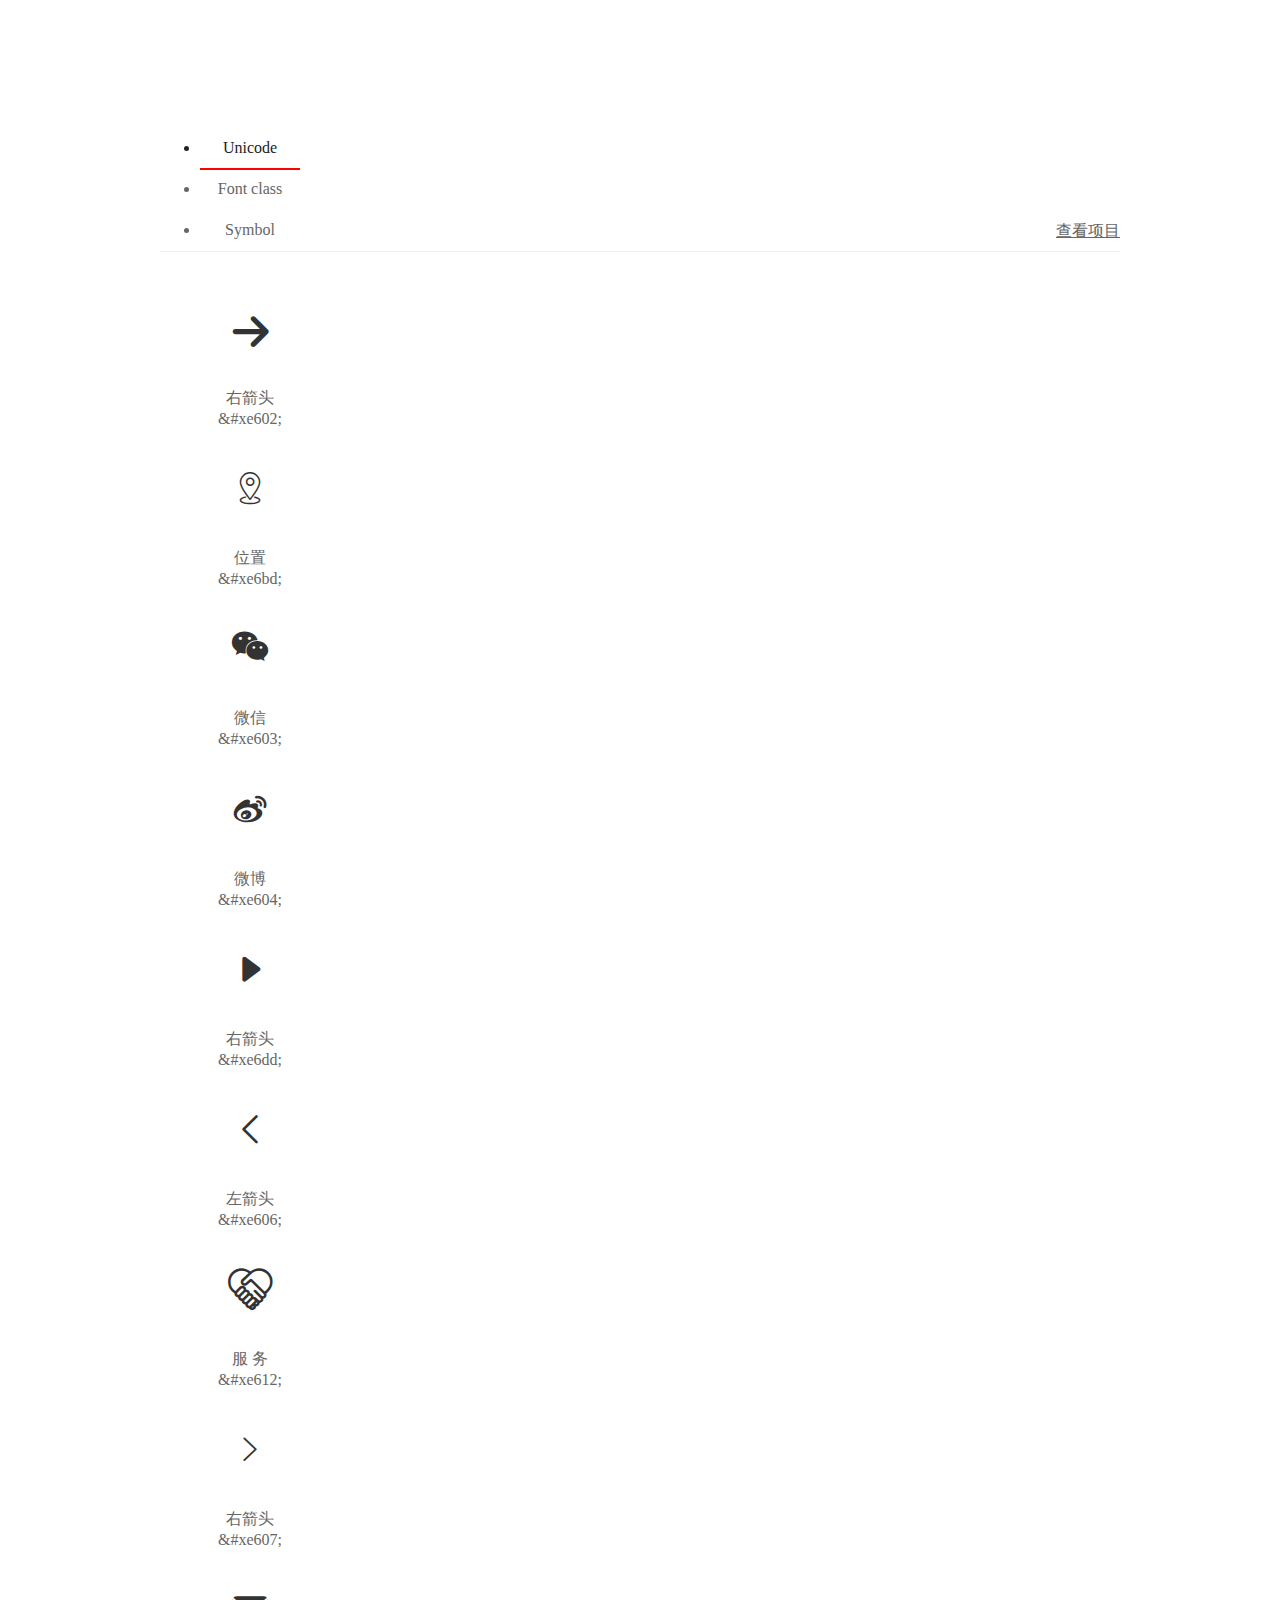
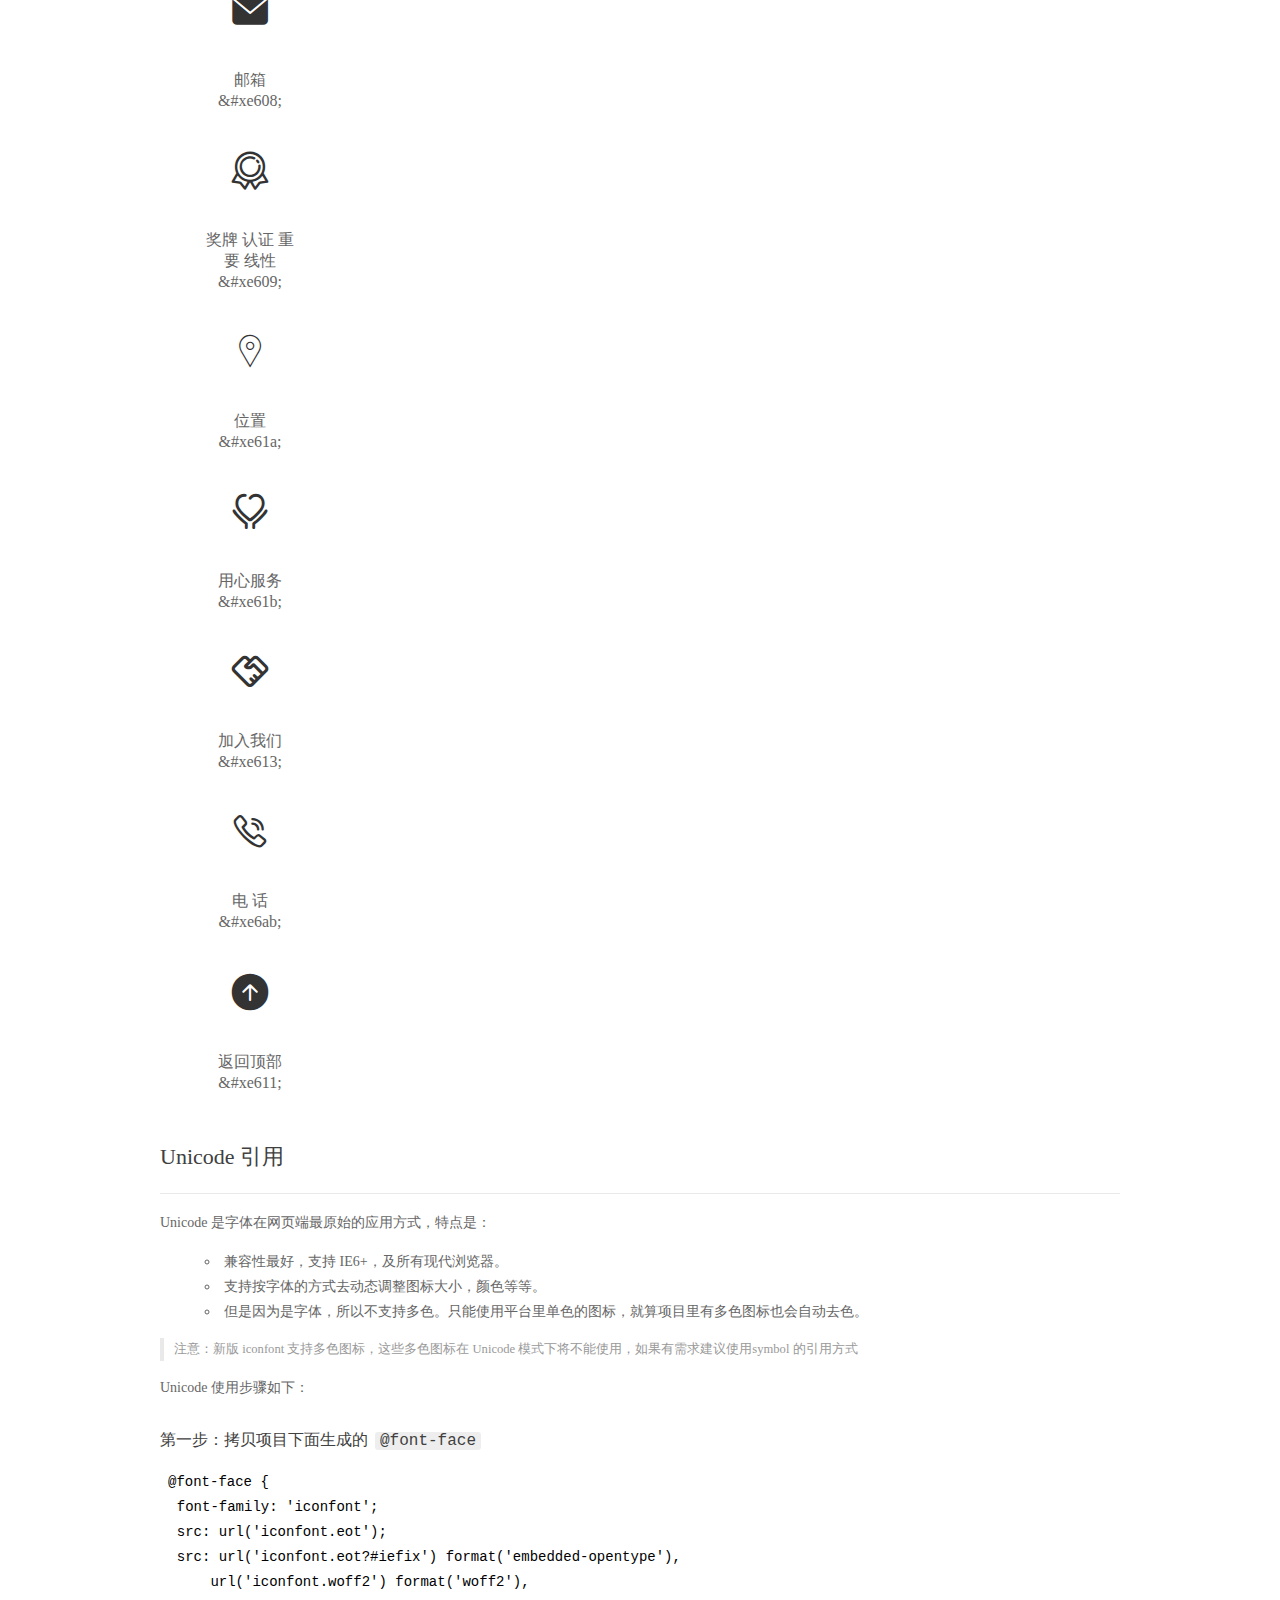
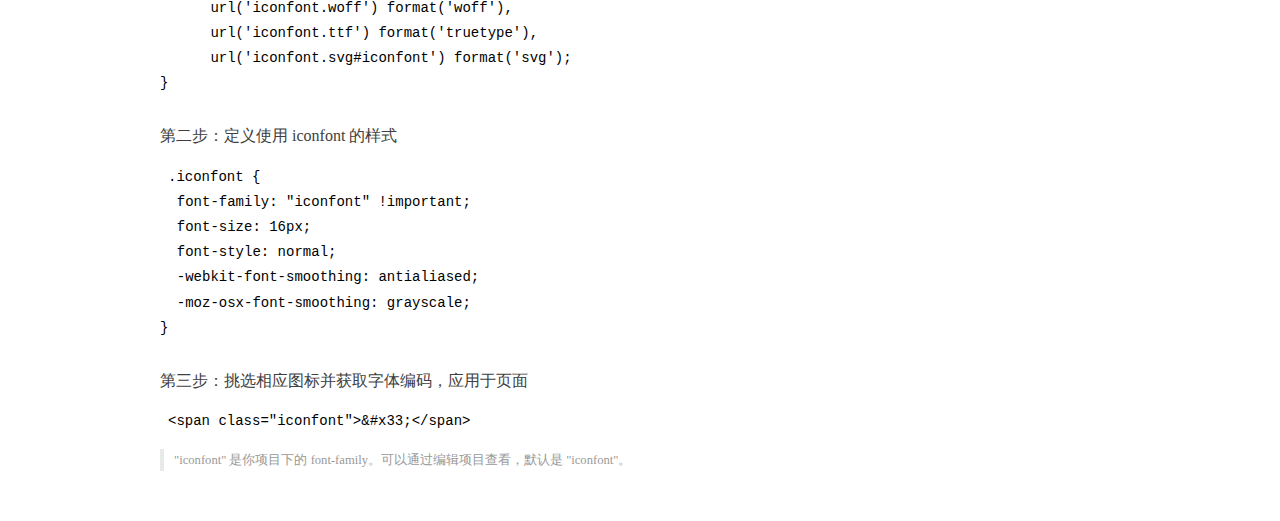
<file: items/images/secend/fonts/demo_index.html>
<!DOCTYPE html>
<html>
<head>
  <meta charset="utf-8"/>
  <title>IconFont Demo</title>
  <link rel="shortcut icon" href="https://gtms04.alicdn.com/tps/i4/TB1_oz6GVXXXXaFXpXXJDFnIXXX-64-64.ico" type="image/x-icon"/>
  <link rel="stylesheet" href="https://g.alicdn.com/thx/cube/1.3.2/cube.min.css">
  <link rel="stylesheet" href="demo.css">
  <link rel="stylesheet" href="iconfont.css">
  <script src="iconfont.js"></script>
  <!-- jQuery -->
  <script src="https://a1.alicdn.com/oss/uploads/2018/12/26/7bfddb60-08e8-11e9-9b04-53e73bb6408b.js"></script>
  <!-- 代码高亮 -->
  <script src="https://a1.alicdn.com/oss/uploads/2018/12/26/a3f714d0-08e6-11e9-8a15-ebf944d7534c.js"></script>
</head>
<body>
  <div class="main">
    <h1 class="logo"><a href="https://www.iconfont.cn/" title="iconfont 首页" target="_blank">&#xe86b;</a></h1>
    <div class="nav-tabs">
      <ul id="tabs" class="dib-box">
        <li class="dib active"><span>Unicode</span></li>
        <li class="dib"><span>Font class</span></li>
        <li class="dib"><span>Symbol</span></li>
      </ul>
      
      <a href="https://www.iconfont.cn/manage/index?manage_type=myprojects&projectId=1328253" target="_blank" class="nav-more">查看项目</a>
      
    </div>
    <div class="tab-container">
      <div class="content unicode" style="display: block;">
          <ul class="icon_lists dib-box">
          
            <li class="dib">
              <span class="icon iconfont">&#xe602;</span>
                <div class="name">右箭头</div>
                <div class="code-name">&amp;#xe602;</div>
              </li>
          
            <li class="dib">
              <span class="icon iconfont">&#xe6bd;</span>
                <div class="name">位置</div>
                <div class="code-name">&amp;#xe6bd;</div>
              </li>
          
            <li class="dib">
              <span class="icon iconfont">&#xe603;</span>
                <div class="name">微信</div>
                <div class="code-name">&amp;#xe603;</div>
              </li>
          
            <li class="dib">
              <span class="icon iconfont">&#xe604;</span>
                <div class="name">微博</div>
                <div class="code-name">&amp;#xe604;</div>
              </li>
          
            <li class="dib">
              <span class="icon iconfont">&#xe6dd;</span>
                <div class="name">右箭头</div>
                <div class="code-name">&amp;#xe6dd;</div>
              </li>
          
            <li class="dib">
              <span class="icon iconfont">&#xe606;</span>
                <div class="name">左箭头</div>
                <div class="code-name">&amp;#xe606;</div>
              </li>
          
            <li class="dib">
              <span class="icon iconfont">&#xe612;</span>
                <div class="name">服 务</div>
                <div class="code-name">&amp;#xe612;</div>
              </li>
          
            <li class="dib">
              <span class="icon iconfont">&#xe607;</span>
                <div class="name">右箭头</div>
                <div class="code-name">&amp;#xe607;</div>
              </li>
          
            <li class="dib">
              <span class="icon iconfont">&#xe608;</span>
                <div class="name">邮箱</div>
                <div class="code-name">&amp;#xe608;</div>
              </li>
          
            <li class="dib">
              <span class="icon iconfont">&#xe609;</span>
                <div class="name">奖牌 认证  重要  线性</div>
                <div class="code-name">&amp;#xe609;</div>
              </li>
          
            <li class="dib">
              <span class="icon iconfont">&#xe61a;</span>
                <div class="name">位置</div>
                <div class="code-name">&amp;#xe61a;</div>
              </li>
          
            <li class="dib">
              <span class="icon iconfont">&#xe61b;</span>
                <div class="name">用心服务</div>
                <div class="code-name">&amp;#xe61b;</div>
              </li>
          
            <li class="dib">
              <span class="icon iconfont">&#xe613;</span>
                <div class="name">加入我们</div>
                <div class="code-name">&amp;#xe613;</div>
              </li>
          
            <li class="dib">
              <span class="icon iconfont">&#xe6ab;</span>
                <div class="name">电 话</div>
                <div class="code-name">&amp;#xe6ab;</div>
              </li>
          
            <li class="dib">
              <span class="icon iconfont">&#xe611;</span>
                <div class="name">返回顶部</div>
                <div class="code-name">&amp;#xe611;</div>
              </li>
          
          </ul>
          <div class="article markdown">
          <h2 id="unicode-">Unicode 引用</h2>
          <hr>

          <p>Unicode 是字体在网页端最原始的应用方式，特点是：</p>
          <ul>
            <li>兼容性最好，支持 IE6+，及所有现代浏览器。</li>
            <li>支持按字体的方式去动态调整图标大小，颜色等等。</li>
            <li>但是因为是字体，所以不支持多色。只能使用平台里单色的图标，就算项目里有多色图标也会自动去色。</li>
          </ul>
          <blockquote>
            <p>注意：新版 iconfont 支持多色图标，这些多色图标在 Unicode 模式下将不能使用，如果有需求建议使用symbol 的引用方式</p>
          </blockquote>
          <p>Unicode 使用步骤如下：</p>
          <h3 id="-font-face">第一步：拷贝项目下面生成的 <code>@font-face</code></h3>
<pre><code class="language-css"
>@font-face {
  font-family: 'iconfont';
  src: url('iconfont.eot');
  src: url('iconfont.eot?#iefix') format('embedded-opentype'),
      url('iconfont.woff2') format('woff2'),
      url('iconfont.woff') format('woff'),
      url('iconfont.ttf') format('truetype'),
      url('iconfont.svg#iconfont') format('svg');
}
</code></pre>
          <h3 id="-iconfont-">第二步：定义使用 iconfont 的样式</h3>
<pre><code class="language-css"
>.iconfont {
  font-family: "iconfont" !important;
  font-size: 16px;
  font-style: normal;
  -webkit-font-smoothing: antialiased;
  -moz-osx-font-smoothing: grayscale;
}
</code></pre>
          <h3 id="-">第三步：挑选相应图标并获取字体编码，应用于页面</h3>
<pre>
<code class="language-html"
>&lt;span class="iconfont"&gt;&amp;#x33;&lt;/span&gt;
</code></pre>
          <blockquote>
            <p>"iconfont" 是你项目下的 font-family。可以通过编辑项目查看，默认是 "iconfont"。</p>
          </blockquote>
          </div>
      </div>
      <div class="content font-class">
        <ul class="icon_lists dib-box">
          
          <li class="dib">
            <span class="icon iconfont icon-youjiantou"></span>
            <div class="name">
              右箭头
            </div>
            <div class="code-name">.icon-youjiantou
            </div>
          </li>
          
          <li class="dib">
            <span class="icon iconfont icon-weizhi"></span>
            <div class="name">
              位置
            </div>
            <div class="code-name">.icon-weizhi
            </div>
          </li>
          
          <li class="dib">
            <span class="icon iconfont icon-weixin"></span>
            <div class="name">
              微信
            </div>
            <div class="code-name">.icon-weixin
            </div>
          </li>
          
          <li class="dib">
            <span class="icon iconfont icon-weibo"></span>
            <div class="name">
              微博
            </div>
            <div class="code-name">.icon-weibo
            </div>
          </li>
          
          <li class="dib">
            <span class="icon iconfont icon-up1-copy"></span>
            <div class="name">
              右箭头
            </div>
            <div class="code-name">.icon-up1-copy
            </div>
          </li>
          
          <li class="dib">
            <span class="icon iconfont icon-right"></span>
            <div class="name">
              左箭头
            </div>
            <div class="code-name">.icon-right
            </div>
          </li>
          
          <li class="dib">
            <span class="icon iconfont icon-fuwu"></span>
            <div class="name">
              服 务
            </div>
            <div class="code-name">.icon-fuwu
            </div>
          </li>
          
          <li class="dib">
            <span class="icon iconfont icon-iconfontyoujiantou-copy-copy-copy-copy"></span>
            <div class="name">
              右箭头
            </div>
            <div class="code-name">.icon-iconfontyoujiantou-copy-copy-copy-copy
            </div>
          </li>
          
          <li class="dib">
            <span class="icon iconfont icon-youxiang"></span>
            <div class="name">
              邮箱
            </div>
            <div class="code-name">.icon-youxiang
            </div>
          </li>
          
          <li class="dib">
            <span class="icon iconfont icon-jiangpairenzhengzhongyaoxianxing"></span>
            <div class="name">
              奖牌 认证  重要  线性
            </div>
            <div class="code-name">.icon-jiangpairenzhengzhongyaoxianxing
            </div>
          </li>
          
          <li class="dib">
            <span class="icon iconfont icon-iconfront-"></span>
            <div class="name">
              位置
            </div>
            <div class="code-name">.icon-iconfront-
            </div>
          </li>
          
          <li class="dib">
            <span class="icon iconfont icon-yongxinfuwu"></span>
            <div class="name">
              用心服务
            </div>
            <div class="code-name">.icon-yongxinfuwu
            </div>
          </li>
          
          <li class="dib">
            <span class="icon iconfont icon-jiaruwomen"></span>
            <div class="name">
              加入我们
            </div>
            <div class="code-name">.icon-jiaruwomen
            </div>
          </li>
          
          <li class="dib">
            <span class="icon iconfont icon-dianhua"></span>
            <div class="name">
              电 话
            </div>
            <div class="code-name">.icon-dianhua
            </div>
          </li>
          
          <li class="dib">
            <span class="icon iconfont icon-fanhuidingbu"></span>
            <div class="name">
              返回顶部
            </div>
            <div class="code-name">.icon-fanhuidingbu
            </div>
          </li>
          
        </ul>
        <div class="article markdown">
        <h2 id="font-class-">font-class 引用</h2>
        <hr>

        <p>font-class 是 Unicode 使用方式的一种变种，主要是解决 Unicode 书写不直观，语意不明确的问题。</p>
        <p>与 Unicode 使用方式相比，具有如下特点：</p>
        <ul>
          <li>兼容性良好，支持 IE8+，及所有现代浏览器。</li>
          <li>相比于 Unicode 语意明确，书写更直观。可以很容易分辨这个 icon 是什么。</li>
          <li>因为使用 class 来定义图标，所以当要替换图标时，只需要修改 class 里面的 Unicode 引用。</li>
          <li>不过因为本质上还是使用的字体，所以多色图标还是不支持的。</li>
        </ul>
        <p>使用步骤如下：</p>
        <h3 id="-fontclass-">第一步：引入项目下面生成的 fontclass 代码：</h3>
<pre><code class="language-html">&lt;link rel="stylesheet" href="./iconfont.css"&gt;
</code></pre>
        <h3 id="-">第二步：挑选相应图标并获取类名，应用于页面：</h3>
<pre><code class="language-html">&lt;span class="iconfont icon-xxx"&gt;&lt;/span&gt;
</code></pre>
        <blockquote>
          <p>"
            iconfont" 是你项目下的 font-family。可以通过编辑项目查看，默认是 "iconfont"。</p>
        </blockquote>
      </div>
      </div>
      <div class="content symbol">
          <ul class="icon_lists dib-box">
          
            <li class="dib">
                <svg class="icon svg-icon" aria-hidden="true">
                  <use xlink:href="#icon-youjiantou"></use>
                </svg>
                <div class="name">右箭头</div>
                <div class="code-name">#icon-youjiantou</div>
            </li>
          
            <li class="dib">
                <svg class="icon svg-icon" aria-hidden="true">
                  <use xlink:href="#icon-weizhi"></use>
                </svg>
                <div class="name">位置</div>
                <div class="code-name">#icon-weizhi</div>
            </li>
          
            <li class="dib">
                <svg class="icon svg-icon" aria-hidden="true">
                  <use xlink:href="#icon-weixin"></use>
                </svg>
                <div class="name">微信</div>
                <div class="code-name">#icon-weixin</div>
            </li>
          
            <li class="dib">
                <svg class="icon svg-icon" aria-hidden="true">
                  <use xlink:href="#icon-weibo"></use>
                </svg>
                <div class="name">微博</div>
                <div class="code-name">#icon-weibo</div>
            </li>
          
            <li class="dib">
                <svg class="icon svg-icon" aria-hidden="true">
                  <use xlink:href="#icon-up1-copy"></use>
                </svg>
                <div class="name">右箭头</div>
                <div class="code-name">#icon-up1-copy</div>
            </li>
          
            <li class="dib">
                <svg class="icon svg-icon" aria-hidden="true">
                  <use xlink:href="#icon-right"></use>
                </svg>
                <div class="name">左箭头</div>
                <div class="code-name">#icon-right</div>
            </li>
          
            <li class="dib">
                <svg class="icon svg-icon" aria-hidden="true">
                  <use xlink:href="#icon-fuwu"></use>
                </svg>
                <div class="name">服 务</div>
                <div class="code-name">#icon-fuwu</div>
            </li>
          
            <li class="dib">
                <svg class="icon svg-icon" aria-hidden="true">
                  <use xlink:href="#icon-iconfontyoujiantou-copy-copy-copy-copy"></use>
                </svg>
                <div class="name">右箭头</div>
                <div class="code-name">#icon-iconfontyoujiantou-copy-copy-copy-copy</div>
            </li>
          
            <li class="dib">
                <svg class="icon svg-icon" aria-hidden="true">
                  <use xlink:href="#icon-youxiang"></use>
                </svg>
                <div class="name">邮箱</div>
                <div class="code-name">#icon-youxiang</div>
            </li>
          
            <li class="dib">
                <svg class="icon svg-icon" aria-hidden="true">
                  <use xlink:href="#icon-jiangpairenzhengzhongyaoxianxing"></use>
                </svg>
                <div class="name">奖牌 认证  重要  线性</div>
                <div class="code-name">#icon-jiangpairenzhengzhongyaoxianxing</div>
            </li>
          
            <li class="dib">
                <svg class="icon svg-icon" aria-hidden="true">
                  <use xlink:href="#icon-iconfront-"></use>
                </svg>
                <div class="name">位置</div>
                <div class="code-name">#icon-iconfront-</div>
            </li>
          
            <li class="dib">
                <svg class="icon svg-icon" aria-hidden="true">
                  <use xlink:href="#icon-yongxinfuwu"></use>
                </svg>
                <div class="name">用心服务</div>
                <div class="code-name">#icon-yongxinfuwu</div>
            </li>
          
            <li class="dib">
                <svg class="icon svg-icon" aria-hidden="true">
                  <use xlink:href="#icon-jiaruwomen"></use>
                </svg>
                <div class="name">加入我们</div>
                <div class="code-name">#icon-jiaruwomen</div>
            </li>
          
            <li class="dib">
                <svg class="icon svg-icon" aria-hidden="true">
                  <use xlink:href="#icon-dianhua"></use>
                </svg>
                <div class="name">电 话</div>
                <div class="code-name">#icon-dianhua</div>
            </li>
          
            <li class="dib">
                <svg class="icon svg-icon" aria-hidden="true">
                  <use xlink:href="#icon-fanhuidingbu"></use>
                </svg>
                <div class="name">返回顶部</div>
                <div class="code-name">#icon-fanhuidingbu</div>
            </li>
          
          </ul>
          <div class="article markdown">
          <h2 id="symbol-">Symbol 引用</h2>
          <hr>

          <p>这是一种全新的使用方式，应该说这才是未来的主流，也是平台目前推荐的用法。相关介绍可以参考这篇<a href="">文章</a>
            这种用法其实是做了一个 SVG 的集合，与另外两种相比具有如下特点：</p>
          <ul>
            <li>支持多色图标了，不再受单色限制。</li>
            <li>通过一些技巧，支持像字体那样，通过 <code>font-size</code>, <code>color</code> 来调整样式。</li>
            <li>兼容性较差，支持 IE9+，及现代浏览器。</li>
            <li>浏览器渲染 SVG 的性能一般，还不如 png。</li>
          </ul>
          <p>使用步骤如下：</p>
          <h3 id="-symbol-">第一步：引入项目下面生成的 symbol 代码：</h3>
<pre><code class="language-html">&lt;script src="./iconfont.js"&gt;&lt;/script&gt;
</code></pre>
          <h3 id="-css-">第二步：加入通用 CSS 代码（引入一次就行）：</h3>
<pre><code class="language-html">&lt;style&gt;
.icon {
  width: 1em;
  height: 1em;
  vertical-align: -0.15em;
  fill: currentColor;
  overflow: hidden;
}
&lt;/style&gt;
</code></pre>
          <h3 id="-">第三步：挑选相应图标并获取类名，应用于页面：</h3>
<pre><code class="language-html">&lt;svg class="icon" aria-hidden="true"&gt;
  &lt;use xlink:href="#icon-xxx"&gt;&lt;/use&gt;
&lt;/svg&gt;
</code></pre>
          </div>
      </div>

    </div>
  </div>
  <script>
  $(document).ready(function () {
      $('.tab-container .content:first').show()

      $('#tabs li').click(function (e) {
        var tabContent = $('.tab-container .content')
        var index = $(this).index()

        if ($(this).hasClass('active')) {
          return
        } else {
          $('#tabs li').removeClass('active')
          $(this).addClass('active')

          tabContent.hide().eq(index).fadeIn()
        }
      })
    })
  </script>
</body>
</html>
</file>
<file: items/css/index.css>
body,html{
	width: 100%;
	height: 100%;
}
a{
	display: inline-block;
	text-decoration: none;
	height: 100%;
}
.x-box{
	position: relative;
	width: 100%;
	height: 100%;
	overflow: hidden;
	/* min-width:1200px; */
	max-width: 1920px;
	margin: 0 auto;
}
.x-list{
	width: 100%;
	height: 100%;
	position: absolute;
	top: 0;
	transition:0.5s;
}
.x-list>li{
	position: relative;
	width: 100%;
	height: 100%;
}
/* .x-list>li:nth-child(1){
	background-image:url("../images/tang/indexbanner.png");
	background-size:1920px 1000px;
} */
/* btn滑动动画 */
.x-btn{
	overflow: hidden;
}
.x-btn>a{
	display: flex;
	color:white;
	justify-content: center;
	position: relative;
	z-index: 999;
	align-items: center;
	font-size:14px;	
}
.x-btn>a i{
	display: inline-block;
}
/* .x-btn>a::before{
	content:"";
	height: 100%;
	width: 60%;
	position: absolute;
	left: -70%;
	top:0;
	transition: 0.5s;
	background: rgba(0,0,0,0.5);
} */
/* .x-btn>a::after{
	content: "";
	height: 100%;
	width: 60%;
	position: absolute;
	right: -70%;
	top:0;
	transition: 0.5s;
	background: rgba(0,0,0,0.5);
} */
.x-btn>a:hover::before{
	left: -10%;
}
.x-btn>a:hover::after{
	right: -10%;
}

/* 右侧楼层 */

/* 右侧初始动画效果 */
@keyframes rightTransform{
	from{
		transform: translateX(220%);
	}
	to{
		transform: translateX(0);
	}
}
@keyframes shadow{
	from{
		box-shadow: 0 0 0 white;
	}
	to{
		box-shadow: 0 0 5px white;
	}
}
.x-rightlist{
	height:360px;
	position:absolute;
	right:22px;
	top:214px;
	z-index: 999;
	transform: translateX(220%);
	animation: rightTransform 1s 0.5s forwards;
}
.x-rightlist-lists li{
	width:24px;
	height:24px;
	border-radius:50%;
	box-sizing: border-box;
	border: 1px solid transparent;
	display: flex;
	justify-content: center;
	align-items: center;
	margin:18px 0px;
	margin-left:22px;
	transition: 1.5s;
}
.x-box .x-rightlist-lists>li:hover p{
	transform-origin: center center;	
	transform: scale(1.2);
	background: #ff5400;
	transition: 1s;	
}
.x-rightlist-lists>li>p{
	box-sizing: border-box;
	transform-origin: center center;
	height:14px;
	width:14px;
	background: #33343c;
	border-radius: 50%;
	transition: 1s;	
}
.x-rightnum{
	position: absolute;
	bottom: 0;
	font-weight: bold;
	width: 100%;
}
.x-rightnum p:nth-child(1){
	font-size:30px;
	color: orange;
	padding: 3px 0px;
}
.x-rightnum p:nth-child(2){
	text-align: right;
}
.x-rightnum p:nth-child(2) span{
	display: inline-block;
	padding: 3px 0px;
	font-size:14px;
	border-top: 1px solid black;
}


/* 第一部分 导航 */
@keyframes oneList{
	from{
		transform: translateX(100%);
	}
	to{
		transform: translateX(0);
	}
}

.x-one-lists{
	position: absolute;
	bottom: 0;
	right: 0;
	height:68px;
	background: rgba(0,0,0,0.5);
	animation: oneList 0.5s;
	box-sizing: border-box;
	padding-right:60px;
}
.x-one-lists ul{
	height:68px;
}
.x-one-lists li{
	float: left;
	height:68px;
	width:108px;
	display: flex;
	justify-content: center;
	align-items: center;
}
.x-one-lists li a{
	color: white;
	font-size:16px;
	display: flex;
	width: 100%;
	height: 100%;
	justify-content: center;
	align-items: center;
}
.x-one-lists li a:hover{
	background: #3b2612;
}
.x-one-lists li:nth-child(1){
	background: #3b2612;
}
/* 第一部分中间主体 */
@keyframes bodyTranform{
	from{
		transform: translateX(100%);
		opacity: 0;
	}
	to{
		transform: translateX(0);
		opacity: 1;
	}
}
@keyframes towP{
	from{
		width: 0;
	}
	to{
		width: 98%;
	}
}
.x-one-body{
	width:540px;
	height:320px;
	background: rgba(0,0,0,0.3);
	position: absolute;
	right: 0;
	top:200px;
	transform: translateX(100%);
	animation: bodyTranform 1s 1s forwards;
	
}
.x-one-content{
	height: 100%;
	width:480px;
	padding:0px;
	padding-left:44px;
	padding-right:80px;
	color: white;
	box-sizing: border-box;
}
.x-one-content .x-btn{
	width:110px;
	height:36px;
	font-size:12px;
	margin-top:22px;
	border-radius:18px;
	outline: none;
	border: none;
	background: #7c4e23;
}
.x-one-content .x-btn i{
	margin-left: 0.7%;
}
.x-one-wenzi{
	
}
.x-one-wenzi p{
	width: 0;
	border-bottom: 1px solid white;
	margin: 3px 0px;
	animation: towP 1s 1.5s forwards;
}
.x-one-wenzi span{
	display:block;
	font-size:16px;
	line-height:28px;
	padding: 5px 0px;
}
.x-one-wenzi h1{
	font-size:40px;
	padding:22px 0px;
	letter-spacing: 2px;
	font-weight: bold;
}
.x-one-content ul{
	height:82px;
	width: 100%;
	box-sizing: border-box;
}
.x-one-content ul li{
	float: left;
	color: white;
	font-size:12px;
	text-align: center;
	margin-right:24px;
	margin-top:18px;
}
.x-one-content ul li .iconfont{
	margin-bottom: 8px;
	font-size:40px;
}
.x-bannerimg{
	width:1920px;
	height: 100%;
	min-height:700px;
	position: absolute;
	left: 0;
	top: 0;
	z-index: -999;
}
/* 第一部分头部 */
@keyframes oneHeader{
	from{
		opacity: 0;
	}
	to{
		opacity: 1;
	}
}
.x-one-header{
	width: 100%;
	padding:0px 62px;
	height:70px;
	opacity: 0;
	box-sizing: border-box;
	animation:oneHeader 1s 1s forwards;
}
.x-one-header>div{
	display: flex;
	justify-content: space-between;
	align-items: center;
}
.x-one-header a{
	margin: 0px 16px;
}
@keyframes ijamp{
	from{
		transform: translateY(0);
	}
	to{
		transform: translateY(-20%);
	}
}
.x-ajamp{
	animation: ijamp 0.2s alternate infinite;
}
.x-one-header a i{
	font-size:20px;
	color: white;
}
.x-one-header img{
	width:84px;
}


.x-content{
	width: 86%;
	height: 100%;
	margin: 0 auto;
}
/* 二三四五部分导航 */
.x-box-lists{
	width: 100%;
	/* min-width:1200px; */
	height:70px;
	position: fixed;
	top: 0;
	left: 0;
	background: white;
	display: none;
	z-index: 999;
	box-sizing: border-box;
	padding:0 62px;
}
.x-content{
	width:100%;
}
.x-box-lists .x-content>div{
	float: left;
}
.x-box-lists .x-content>div img{
	width:84px;
}
.x-box-lists .x-box-list{
	height: 100%;
	margin-left:128px;
}
.x-box-lists .x-box-list ul{
	height: 100%;
}
.x-box-lists .x-box-list ul li{
	float: left;
	width:108px;
	height: 100%;
	display: flex;
	justify-content: center;
	align-items: center;
}
.x-box-list a{
	color: black;
	font-size:14px;
	display: flex;
	width: 100%;
	height: 100%;
	justify-content: center;
	align-items: center;
}
.x-box-list .xx-active{
	background: #d4c5b7;
	color: white;
}
.x-box-list ul li:hover a{
	color: white;
}
.x-box-list ul li:hover{
	background: #d4c5b7;
}

.x-box-lists .x-content .x-smallbiao{
	float: right;
}
.x-smallbiao{
	height: 100%;
	display: flex;
	align-items: center;
}
.x-smallbiao a i{
	font-size:20px;
	color: black;
}
.x-smallbiao a{
	margin: 0px 18px;
	display: flex;
	align-items: center;
}
.x-listlogo{
	height: 100%;
	display: flex;
	align-items: center;
}

/* 第二部分 */
.x-tow{
	background: #f5f5f5;
	z-index: 2;
}
.x-tow-content{
	width:100%;
	height: 100%;
	margin: 0 auto;
	display: flex;
	box-sizing: border-box;
	padding:0 62px;
}
.x-tow-img{
	width: 50%;
	height: 100%;
	padding:118px 0px;
}
.x-tow-img img:hover{
	box-shadow: 0px 0px 30px #ccc;
}
.x-tow-img img{
	width: 84%;
	border-radius: 10px;
}
.x-tow-right{
	height: 100%;
	width:400px;
	padding:100px 56px;
	box-sizing: border-box;
}
.x-tow-right p{
	overflow: hidden;
}
.x-tow-right p span{
	display: inline-block;
	font-size: 12px;
	color: gray;
	line-height:20px;
	text-align: justify;
}
.x-tow-right img{
	display: block;
}
.x-tow-right img:nth-child(1){
	width:100%;
	margin-bottom:38px;
}
.x-tow-right img:nth-child(2){
	height:46px;
	margin-bottom:22px;
}
.x-tow-right .x-btn{
	width:120px;
	height:48px;
	border-radius:24px;
	outline: none;
	border: none;
	background: #7c4e23;
	color:white;
	margin-top:26px;
}
.x-tow-zbot{
	height:144px;
	position: absolute;
	bottom: 0;
	left: 0;
	z-index: -1;
}
/* 第二部分动画 */
@keyframes imgright{
	from{
		transform: translateX(-200%);
	}
	to{
		transform: translateX(0);
	}
}
@keyframes imgright1{
	from{
		transform: translateX(-100%);
	}
	to{
		transform: translateX(0);
	}
}
@keyframes imgleft{
	from{
		transform: translateX(1000px);
	}
	to{
		transform: translateX(0);
	}
}
@keyframes txttop{
	from{
		transform: translateY(150%);
	}
	to{
		transform: translateX(0);
	}
}
@keyframes btnfadIn{
	from{
		opacity: 0;
	}
	to{
		opacity: 1;
	}
}
.x-imgright{
	animation: imgright 1.5s;
}
.x-imgright1{
	animation: imgright1 1.5s;
}
.x-imgleft{
	animation: imgleft 1.5s;
}
.x-txttop{
	animation: txttop 1.5s;
}
.x-btnfadIn{
	animation: btnfadIn 3s;	
}


/* 主体第三部分 */
@keyframes xthree{
	from{
		transform: translateX(100%);
	}
	to{
		transform: translateX(0);
	}
}
.x-three-trans{
	animation: xthree 1s;
}
.x-three>ul{
	width:100%;
	height:100%;
	box-sizing: border-box;
	padding-top:68px;
	background: #ccc;
}
.x-three>ul>li{
	width: 20%;
	height: 100%;
	text-align: center;
	float: left;
	display: flex;
	align-items: center;
	flex-wrap: wrap;
	overflow: hidden;
	position: relative;
	z-index: 20;
	transition: 0.5s;
	background: #ccc;
}
.x-three>ul>li:nth-child(1){
	width: 40%;
}
.x-three>ul>li:nth-child(even){
	background: #bfbfbf;
}
.x-three-top{
	width: 100%;
	transition: 0.5s;
}
.x-three-top>div>p:nth-child(1){
	font-size:30px;
}
.x-three-top>div>p:nth-child(2){
	font-size:14px;
}
.x-three-top>div>p{
	color: white;
	padding:8px 0px;
}
.x-three-top>div{
	margin-bottom: 3vh;
}
.x-three-top img{
	width:198px;
	transition: 0.5s;
}
.x-three-bottom{
	width: 100%;
	height:206px;
	background: #e2e2e2;
	display: flex;
	align-items: center;
	color: #7c4123;
	position: absolute;
	transition: 0.5s;
	bottom: -100%;
	left: 0;
	z-index: 9999;
}
.x-top{
	bottom: 0;
}
.x-bottom{
	bottom: -100%;
}
.x-three-toptop{
	transform: translateY(-25%);
}
.x-three-toptop1{
	transform: translateY(0);
}
.x-scale{
	transform: scale(1.2);
}
.x-scale1{
	transform: scale(1);
}

.x-three-bottom .x-three-button-num{
	width:100%;
	height:126px;
	line-height:63px;
	font-size:40px;
	position: absolute;
	top: -40%;
}
.x-three-bottom .x-three-button-num p{
	font-size:40px;
}
.x-three-bottom>div{
	width: 70%;
	margin: 0 auto;
}
.x-three-more{
	font-size:30px;
}
.x-three-bottom .x-btn{
	width: 100px;
	height: 40px;
	float: left;
	margin-top: 30px;
	background: #7c4123;
	border-radius:20px;
	border: none;
	outline: none;
	color: white;
}
.x-three-bottom p{
	width: 100%;
	text-align: left;
	font-size:30px;
}
@keyframes popt{
	from{
		opacity: 0;
	}
	to{
		opacity: 1;
	}
}
.x-p-opt{
	animation: popt 4s;
}


/* 第四部分*/
.x-four-content{
	width:100%;
	box-sizing: border-box;
	height: 100%;
	padding-top:68px;
	display: flex;
	margin: 0 auto;
}
.x-four-left{
	width:434px;
	height: 520px;
	margin-left:84px;
	position:relative;
}
.x-four-left{
	padding-top:122px;
}
.x-four-left img{
	display: block;
}
.x-four-left img:nth-child(1){
	height:118px;
}
.x-four-left img:nth-child(2){
	height:46px;
	margin-top: 30px;
}
.x-four-left p{
	margin-top: 20px;
	overflow: hidden;
	color: gray;
}
.x-four-left p span{
	display: inline-block;
	text-align: justify;
	line-height:18px;
	font-size: 12px;
}
.x-four-left .english,.x-four-left .chinese{
	font-size:50px;
	color:#7C4E23;
}
.x-four-left .x-btn{
	margin-top: 20px;
	width:118px;
	height:48px;
	font-size:10px;
	border-radius:24px;
	outline: none;
	border: none;
	background: #7c4e23;
	color:white;
}
	.x-four-content .x-out-Box{
		display: flex;
		width: 1050px;
		margin: 0 auto;
	}
.x-four-leftjiao{
	position: absolute;
	left:84px;
	bottom:30px;
	width:46px;
}
.x-four-di{
	position: absolute;
	top: 70px;
	left: 0;
	width:100%;
} 
.x-four-right{
	display: flex;
	flex-wrap: wrap;
	align-items: center;
	width: 556px;
	height:414px;
	margin-left:42px;
	margin-top:90px;
}
.x-four-right-content{
	height:100%;
	width: 100%;
	position: relative;
	overflow: hidden;
	border-radius:10px;
}
.x-four-right-content>img{
	width:100%;
}
@keyframes xrightmb{
	from{
		transform: translateY(100%);
	}
	to{
		transform: translateY(0);
	}
}
.x-rightmb{
	animation: xrightmb 0.5s 1s forwards;
}
.x-four-right-mb{
	width:100%;
	/* height:112px; */
	box-sizing: border-box;
	padding:14px 14px;
	position: absolute;
	bottom: 0;
	text-align: justify;
	background: rgba(0,0,0,0.4);
	color:white;
	font-size: 12px;
	overflow: hidden;
	transform: translateY(100%)
}
.x-four-right-mb>div:nth-child(1){
	font-size: 14px;
	display: flex;
	justify-content: space-between;
}
.x-four-right-mb>div:nth-child(1) span{
	border-bottom: 1px solid white;
}
.x-four-right-mb span{
	display: inline-block;
	line-height:20px;
	font-size: 12px;
}
.x-four-right-mb>div:nth-child(2) .x-btn{
	display: inline-block;
	color: white;
	background: rgba(0,0,0,0.5);
	text-align: center;
	width:52px;
	border: 1px solid white;
	height: 14px;
	float: right;
	line-height:52px;
}
.x-fourmb3{
	color: lightgray;
}
/* 第五部分 */
.x-five>img{
	width:100%;
	height: 100%;
}
.x-five-left{
	height:100%;
	width:670px;
	margin-top:68px;
	background: #ccc;
	position: absolute;
	left: 0;
	top: 0;
}
.x-five-content{
	height: 100%;
	width: 72%;
	margin: 0 auto;
}
.x-five-content>img{
	display: block;
}
.x-five-tlt1{
	height:60px;
	margin-top:40px;
}
.x-five-tlt2{
	height:44px;
	margin-top:38px;
}
.x-five-content>p{
	margin-top:40px;
}
.x-five-content>p>span{
	display: inline-block;
	text-indent: 24px;
	line-height:20px;
	font-size: 12px;
	color: rgba(0,0,0,0.7);
}
.x-five-content>.x-five1{
	display: flex;
	color: white;
	font-size:14px;
	margin-top:32px;
}
.x-five-content>.x-five1 ul li{
	padding-bottom:10px;
	width: 100%;
}
.x-five-content .x-five1 i{
	font-size:16px;
	padding: 0px 10px;
}
.x-five-content .x-five2{
	position: absolute;
	left:70px;
	bottom: 12%;
}
.x-five1 img{
	height:66px;
}
.x-five2 li{
	float: left;
	padding: 0 30px;
	font-size:12px;
	border-right: 1px solid white;
	color: white;
}
.x-five2 li:nth-child(3){
	border: none;
}
.x-banquan{
	position: absolute;
	right:8%;
	bottom: 34px;
	font-size:12px;
}
.x-out-box{
	width: 1050px;
	margin: 0 auto;
	display: flex;
	align-items: center;
	box-sizing: border-box;
	padding-top: 100px;
	overflow:hidden;
}
@media screen and (max-width:1200px){
	
}
.zc-box-top{
		display: none;
	}
@media screen and (max-width:1200px){
	.x-four-content .x-out-Box{
		width: 92%;
		margin: 0 auto;
	}
	.x-tow-img{
		width: 40%;
		height: 100%;
		padding:118px 0px;
	}
	.x-rightlist{
		display: none;
	}
	.x-one-lists{
		/* padding: 0; */
	}
	.x-box-lists{
		width: 100vw;
		/* padding: ; */
		height: 50px;
	}
	.x-listlogo img{
		width: 52px !important;
	}
	.x-box-lists .x-box-list {
		width: 46%;
		margin-left: 10vw;
	}
	.x-box-lists .x-box-list ul{
		width: 100%;
	}
	.x-box-lists .x-box-list ul li{
		width: 20%;
		
	}
	.x-box-lists a{
		font-size: 12px;
	}
	.x-smallbiao a{
		margin:0 18px
	}
	.x-out-box{
		width: 100%;
	    padding-top:100px;
		justify-content: center;
	}
	.x-tow-right{
		padding: 100px 0px 0px 56px;
	}
	.x-three>ul{
		padding-top: 50px;
	}
	.x-three-top>div>p:nth-child(1){
		font-size: 24px;
	}
	.x-three-top img{
		width: 150px;
	}
	.x-three-bottom .x-three-button-num p{
		font-size: 36px;
	}
	.x-three-bottom p {
		font-size: 26px;
	}
	.x-four-content{
		width: 100%;
		padding-top: 50px;
	}
	.x-four-left{
		width: 46%;
		padding-top: 50px;
		margin-left: 2%;
		box-sizing: border-box;
		padding: 20px;
		padding-top: 122px;
	}
	.x-four-right{
		width: 54%;
		margin-left: 0;
		height: 450px;
	}
	.x-four-right-content>img{
		width: 388px;
	}
	.x-four-right-mb{
		width: 388px;
		bottom: 17px;
		border-radius: 0px 0px 20px 20px;
	}
	.x-five-left{
		margin-top: 50px;
		width: 50%;
	}
	.x-five-tlt1{
		height: 36px;
	}
	.x-five-tlt2{
		height: 34px;
	}
	.x-five-content>.x-five1 ul li{
		font-size: 12px;
	}
	.x-five-content .x-five1 i{
		padding: 5px;
	}
	.x-five-content{
		width: 80%;
	}
	.x-five-content .x-five2{
		left: 10%;
	}
	.x-banquan{
		display: block;
		width: 350px;
		right: 2%;
	}
}
@media screen and (max-width:768px) {
	.x-one-header img{
		width: 60px;
	}
	.x-one-header {
		padding: 30px;
		height: 50px;
	}
	.x-one-body{
		width: 100%;
		top: 30%;
	}
	.x-one-content{
		margin: 0 auto;
		padding: 0;
	}
	.x-one-lists{
		width: 100%;
	}
	.x-one-content ul li .iconfont{
		font-size: 30px;
	}
	.x-one-content{
		width: 85%;
	}
	.x-one-wenzi h1{
		font-size: 26px;
	}
	.x-one-wenzi span{
		font-size: 12px;
	}
	.x-one-wenzi p{
		display: block;
		width
	}
	.x-one-lists{
		height: 50px;
		line-height: 50px;
		z-index: 100;
	}
	.x-one-lists ul{
		height: 50px;
	}
	.x-one-lists li{
		width: 20%;
		height: 50px;
	}
	.x-one-lists li a{
		font-size: 12px;
	}
	.x-content{
		display: none;
	}
	/* .x-tow-img img{
		width: 40%;
		height:50%;
	} */
	.zc-box-top{
		display: block;
		position: fixed;
		top: 0;
	}
	.xx-box-lists{
		display: none;
	}
	.list li{
		width: 15px;
		height: 1px;
		background: black;
		margin-bottom: 4px;
	}
	.list li:nth-child(1){
		margin-top: 2px;
	}
	.list1 li:nth-child(1){
		transform-origin: center center;
		transform: rotateZ(45deg) translateY(3px) translateX(4px);
		transition: 0.5s;
	}
	.list1 li:nth-child(2){
		transform-origin: center center;
		transform: rotateZ(-45deg);
		transition: 0.5s;
	}
	.list1 li:nth-child(3){
		opacity: 0;
		transition: 0.5s;
	}
	.list2 li:nth-child(1){
		transform-origin: center center;
		transform: rotateX(-45deg);
		transition: 0.5s;
	}
	.list2 li:nth-child(2){
		transform-origin: center center;
		transform: rotateX(45deg);
		transition: 0.5s;
	}
	.list2 li:nth-child(3){
		opacity: 1;
		transition: 0.5s;
	}
	.zc-content{
		width: 100vw;
		display: flex;
		align-items: center;
		box-sizing: border-box;
		padding: 15px;
		background: white;
		border-bottom: 1px solid #ddd;
	}
	.xx-listlogo img{
		width: 40px;
	}
	.zc-content>div:nth-child(1){
		width: 95%;
	}
	.zc-box-top{
		z-index: 10000;
	}
	.zc-menu{
		width: 100%;
		height: 0px !important;
		overflow-y: hidden;
		transition: 0.5s;
	}
	.zc-menu1{
		height: 220px !important;
		overflow-y: hidden;
		transition: 0.5s;
		border-bottom: 1px solid #ddd;
	}
	.tabList{
		width: 100%;
		display: flex;
		flex-wrap: wrap;
		justify-content: center;
		background: white;
		/* border-bottom: 1px solid #ddd; */
	}
	.tabList li{
		width: 70%;
		height: 30px;
		border: 1px solid #ccc;
		border-radius: 30px;
		text-align: center;
		line-height: 30px;
		margin-top: 10px;
		overflow: hidden;
	}
	.tabList li a{
		width: 100%;
		height: 100%;
		font-size: 12px;
		color: #999;
	}
	.tabList li:last-child{
		margin-bottom: 10px;
	}
	.x-one-lists{
		display: none;
	}
	.x-out-box{
		width: 100%;
		justify-content: flex-start;
		flex-wrap: wrap;
	}
	.x-tow-img{
		width: 60%;
		height: 45%;
		padding: 0px 0;
		margin: 0 auto;
	}
	.x-out-box{
		width: 90%;
		padding-top: 50px;
	}
	.x-tow-content{
		padding: 0;
	}
	.x-tow-right{
		padding: 0;
		margin: 0 auto;
	}
	.x-tow-right img:nth-child(1){
		width: 52%;
		margin-bottom:15px
	}
	.x-tow-right img:nth-child(2){
		height: 16px;
		margin-bottom:10px
	}
	.x-three-top>div>p:nth-child(1){
		width: 24px;
		margin: 0 auto;
		line-height: 30px;
		padding: 10px 0px;
	}
	.x-tow-right .x-btn{
		position: absolute;
		right: 10%;
		margin-top:10px;
		width:100px;
		height: 40px;
	}
	.x-three-bottom .x-three-button-num p{
		font-size: 16px;
		height: 20px;
	}
	.x-three-top img{
		width: 20vw;
	}
	.x-three-top>div{
		margin-bottom: 10px;
	}
	.x-three-top>div>p{
		padding: 0;
		margin-bottom: 5px;
	}
	.x-three-bottom p{
		font-size: 24px;
	}
	.x-three-top>div>p:nth-child(2){
		font-size: 12px;
	}
	.x-three-bottom .x-three-button-num{
		top: 0;
	}
	.x-three-bottom>div>div:nth-child(2)>p{
		display: none;
	}
	.x-three-bottom .x-three-button-num p{
		height: 40px;
	}
	.x-out-Box{	
		width: 100%;
		flex-wrap: wrap;
		/* height: 20%; */
	}
	.x-four-left{
		height: 38%;
		padding-top: 0px;
	}
	.x-four-left img:nth-child(1){
		height: 60px;
	}
	.x-four-left img:nth-child(2){
		height: 26px;
	}
	.x-four-left .x-btn{
		position: absolute;
		top: 200px;
		right: 6%;
		width: 90px;
		height: 38px;
	}
	.x-four-right-content>img{
		width: 100%;
		margin: 0 auto;
	}
	.x-four-left{
		width: 100%;
		margin-left:0;
	}
	.x-four-right{
		width: 100%;
		padding: 20px;
		margin-top: 60px;
		box-sizing: border-box;
	}
	.x-four-right-mb{
		display: none;
	}
	.x-five>img{
		display: none;
	}
	.x-five-left{
		width: 100%;
	}
	.x-five2 li{
		padding: 0 15px;
	}
	.x-five-content .x-five2{
		left: 15%;
	}
	.x-five-tlt1{
		height: 30px;
	}
	.x-five-tlt2{
		height: 24px;
	}
	.x-five-content>p{
		margin-top:20px;
	}
	.x-banquan{
		width: 80%;
		bottom: 10%;
		z-index: 100;
		right: 10%;
		color: white;
	}
	
	.x-five-content>.x-five1{
		margin-top: 12px;
	}
	.x-tow-img img{
		width: 100%;
	}
	.x-tow-right{
		height:44%;
	}
	.x-four-left .english,.x-four-left .chinese{
		font-size:8vw;
		color:#7C4E23;
	}
}
</file>
<file: items/images/secend/fonts/iconfont.css>
@font-face {font-family: "iconfont";
  src: url('iconfont.eot?t=1565744237337'); /* IE9 */
  src: url('iconfont.eot?t=1565744237337#iefix') format('embedded-opentype'), /* IE6-IE8 */
  url('[data-uri]') format('woff2'),
  url('iconfont.woff?t=1565744237337') format('woff'),
  url('iconfont.ttf?t=1565744237337') format('truetype'), /* chrome, firefox, opera, Safari, Android, iOS 4.2+ */
  url('iconfont.svg?t=1565744237337#iconfont') format('svg'); /* iOS 4.1- */
}

.iconfont {
  font-family: "iconfont" !important;
  font-size: 16px;
  font-style: normal;
  -webkit-font-smoothing: antialiased;
  -moz-osx-font-smoothing: grayscale;
}

.icon-youjiantou:before {
  content: "\e602";
}

.icon-weizhi:before {
  content: "\e6bd";
}

.icon-weixin:before {
  content: "\e603";
}

.icon-weibo:before {
  content: "\e604";
}

.icon-up1-copy:before {
  content: "\e6dd";
}

.icon-right:before {
  content: "\e606";
}

.icon-fuwu:before {
  content: "\e612";
}

.icon-iconfontyoujiantou-copy-copy-copy-copy:before {
  content: "\e607";
}

.icon-youxiang:before {
  content: "\e608";
}

.icon-jiangpairenzhengzhongyaoxianxing:before {
  content: "\e609";
}

.icon-iconfront-:before {
  content: "\e61a";
}

.icon-yongxinfuwu:before {
  content: "\e61b";
}

.icon-jiaruwomen:before {
  content: "\e613";
}

.icon-dianhua:before {
  content: "\e6ab";
}

.icon-fanhuidingbu:before {
  content: "\e611";
}
</file>
<file: items/css/base.css>
body,html{
	width: 100%;
	/* min-width: 1183px; */
	height: 100%;
	/* overflow-x: scroll; */
	/* min-height: 650px; */
	/* overflow-x: scroll !important; */
}
a{
	display: inline-block;
	text-decoration: none;
	color: #999;
}
/* 导航 */
.xx-box-lists{
	width: 100%;
	/* min-width: 1183px; */
	height: 70px;
	min-height: 50px;
	background: white;
}
.xx-box-lists li>a{
	display: flex;
	width: 100%;
	height: 100%;
	justify-content:center;
	align-items: center;
}
.xx-content{
	width: 86%;
	height: 100%;
	margin: 0 auto;
}
.xx-box-lists .xx-content>div{
	float: left;
}
.xx-box-lists .xx-content>div img{
	width: 82px;
}
.xx-box-lists .xx-box-list{
	height: 100%;
	width: 46%;
	margin-left: 12%;
}
.xx-box-lists .xx-box-list ul{
	width: 100%;
	height: 100%;
}
.xx-box-lists .xx-box-list ul li{
	float: left;
	width: 20%;
	height: 100%;
	display: flex;
	justify-content: center;
	align-items: center;
}
.xx-box-list a{
	color: black;
	font-size:16px;
}
.xx-box-list .xx-active{
	background: #d4c5b7;
	color: white;
}
.xx-box-list ul li:hover a{
	color: white;
}
.xx-box-list ul li:hover{
	background: #d4c5b7;
}

.xx-box-lists .xx-content .xx-smallbiao{
	float: right;
}
.xx-smallbiao{
	height: 100%;
	display: flex;
	align-items: center;
}
.xx-smallbiao a i{
	font-size: 20px;
	color: black;
}
.xx-smallbiao a{
	margin: 0px 18px;
}
.xx-listlogo{
	height: 100%;
	display: flex;
	align-items: center;
}
@keyframes ijamp{
	from{
		transform: translateY(0);
	}
	to{
		transform: translateY(-50%);
	}
}
.xx-ajamp{
	animation: ijamp 0.2s alternate infinite;
}
.zc-box-top{
	display: none;
}

/*底部*/
footer{
	display: flex;
	width: 100%;
	/* height: 42%; */
	/* min-width: 1183px; */
	background: #eee;
	/* padding: 3% 0; */
}
.footer-content{
	width: 1050px;
	margin: 30px auto;
	display: flex;
	justify-content: space-between;
	align-items: center;
}
/* 底部左边开始 */
.footer_left{
	width: 600px;
	height: 100%;
}
.footer_left>ul{
	display: flex;
	justify-content: space-between;
	align-items: center;
	width: 95%;
	height: 8%;
	margin-bottom: 8%;
}
.footer_left>ul li a{
	color: #000;
	font-size: 16px;
}
.footer_left .txt{
	margin-bottom: 30px;
}
.footer_left .txt p{
	font-size: 14px;
	color: #999;
	line-height: 20px;
}
.footer_left .tel{
	margin-bottom: 12px;
}
.footer_left .tel p{
	font-size: 14px;
	color: #999;
	line-height: 20px;
}
.footer_left .tel .tel-con{
	display: flex;
	align-items: center;
}
.footer_left .tel .tel-con span:nth-of-type(1){
	/* padding-right: 0.5vh; */
	margin-right: 6px;
	box-sizing: border-box;
}
.footer_left .tel .tel-con span:nth-of-type(2){
	/* padding-left: 0.5vh; */
	margin-left: 6px;
	box-sizing: border-box;
}
.footer_left .tel .tel-con a{
	text-align: center;
	/* padding: 0.5vh 1vw; */
	width: 88px;
	height: 28px;
	margin-left: 16px;
	border: 1px solid rgb(212,197,183);
	/* box-sizing: border-box; */
	line-height: 28px;
	padding-bottom: 2px;
	padding-right: 2px;
}
.footer_left .tel .tel-con a i{
	font-size: 12px;
	/* padding-right: 0.5vw; */
	margin-right: 6px;
	box-sizing: border-box;
	
}
.footer_left .text{
	font-size: 12px;
	color: #999;
	line-height: 20px;
	
}
/*底部左边结束*/
/* 底部右边开始 */
.footer_right{
	display: flex;
	justify-content: center;
	align-items: center;
	width: 160px;
	height: 124px;
}
.footer_right .img{
	text-align: center;
}
.footer_right .img img{
	display: inline-block;
	width: 100px;
	margin-right: 18px;
}
.footer_right .img p{
	display: block;
	width: 100px;
	color: #999;
	font-size: 12px;
	margin-top: 20px;
	text-align: center;
}
.footer_right a{
	display: flex;
	flex-direction: column;
	justify-content: center;
	align-items: center;
	width: 32px;
	padding: 4% 0.5%;
	color: #D4C587;
	background: #fff;
	border-radius: 25px;
}
.footer_right a>i{
	display: inline-block;
	font-size: 16px;
	margin-bottom: 5px;
	box-sizing: border-box;
}
.footer_right a span{
	display: inline-block;
	font-size: 12px;
	margin: 10px;
	transform-origin: center center;
	transform: rotate(90deg);
}
/* 底部右边结束 */
/*底部*/
@media screen and (max-width:1200px) {
	.xx-box-lists{
		width: 100%;
		/* min-width: 1183px; */
		height: 50px;
		/* min-height: 50px; */
		background: white;
	}
	.xx-box-lists li>a{
		display: flex;
		width: 100%;
		height: 100%;
		justify-content:center;
		align-items: center;
	}
	.xx-box-list a{
		color: black;
		font-size:12px;
	}
	.xx-box-lists .xx-content>div img{
		width: 52px;
	}
	.xx-smallbiao a i{
		font-size: 16px;
		color: black;
	}
	.footer-content{
		width: 650px;
		margin: 30px auto;
		display: flex;
		justify-content: space-between;
		align-items: center;
	}
	.footer_left{
		width: 66%;
		height: 100%;
	}
	.footer_left>ul{
		display: flex;
		justify-content: space-between;
		align-items: center;
		width: 95%;
		height: 8%;
		margin-bottom: 30px;
	}
	.footer_left>ul li a{
		color: #000;
		font-size: 12px;
	}
	.footer_left .txt p{
		font-size: 12px;
		color: #999;
		line-height: 18px;
	}
	.footer_left .tel p{
		font-size: 12px;
		color: #999;
		line-height: 28px;
	}
	.footer_left .text{
		font-size: 12px;
		color: #999;
		line-height: 20px;
	}
	.footer_right a{
		display: none;
	}
	.footer_right .img{
		margin-top: 36px;
		text-align: center;
		/* display: flex; */
		flex-wrap: wrap;
		justify-content: center;
		margin-left: 60px;
	}
	.footer_right .img img{
		display: inline-block;
		width: 80px;
		margin-right: 0px;
	}
	.footer_right .img p{
		/* display: block; */
		/* width: 90px; */
		color: #999;
		font-size: 12px;
		margin-top: 4px;
	}
	.footer_left .tel .tel-con span:nth-of-type(1){
		/* padding-right: 0.5vh; */
		margin-right: 6px;
		box-sizing: border-box;
	}
	.footer_left .tel .tel-con span:nth-of-type(2){
		/* padding-left: 0.5vh; */
		margin-left: 6px;
		box-sizing: border-box;
	}
	.footer_left .tel .tel-con a{
		text-align: center;
		/* padding: 0.5vh 1vw; */
		width: 78px;
		height: 24px;
		margin-left: 16px;
		border: 1px solid rgb(212,197,183);
		/* box-sizing: border-box; */
		line-height: 24px;
		padding-bottom: 0px;
		padding-right: 0px;
	}
	.footer_left .tel .tel-con a i{
		font-size: 12px;
		/* padding-right: 0.5vw; */
		margin-right: 6px;
		box-sizing: border-box;
	}
	
}
@media screen and (max-width:767px){
	.zc-box-top{
		display: block;
		position: fixed;
		top: 0;
	}
	.xx-box-lists{
		display: none;
	}
	.list li{
		width: 15px;
		height: 1px;
		background: black;
		margin-bottom: 4px;
	}
	.list li:nth-child(1){
		margin-top: 2px;
	}
	.list1 li:nth-child(1){
		transform-origin: center center;
		transform: rotateZ(45deg) translateY(3px) translateX(4px);
		transition: 0.5s;
	}
	.list1 li:nth-child(2){
		transform-origin: center center;
		transform: rotateZ(-45deg);
		transition: 0.5s;
	}
	.list1 li:nth-child(3){
		opacity: 0;
		transition: 0.5s;
	}
	.list2 li:nth-child(1){
		transform-origin: center center;
		transform: rotateX(-45deg);
		transition: 0.5s;
	}
	.list2 li:nth-child(2){
		transform-origin: center center;
		transform: rotateX(45deg);
		transition: 0.5s;
	}
	.list2 li:nth-child(3){
		opacity: 1;
		transition: 0.5s;
	}
	.zc-content{
		width: 100vw;
		display: flex;
		align-items: center;
		box-sizing: border-box;
		padding: 15px;
		background: white;
		border-bottom: 1px solid #ddd;
	}
	.xx-listlogo img{
		width: 40px;
	}
	.zc-content>div:nth-child(1){
		width: 95%;
	}
	.footer-content{
		width: 90vw;
		/* margin: 10px auto; */
		box-sizing: border-box;
		padding: 20px;
		display: flex;
		flex-wrap: wrap;
		/* justify-content: space-between; */
		align-items: center;
		justify-content: center;
	}
	.footer_left{
		width: 100%;
		height: 270px;
		/* margin-bottom: 10px; */
	}
	.footer_left .text{
		font-size: 12px;
		color: #999;
		line-height: 20px;
		text-align: center;
	}
	.footer_right{
		/* width: 100vw; */
		/* display: flex; */
		/* flex-wrap: wrap; */
		/* justify-content: center; */
		/* margin-top: 40px; */
		margin-top: 40px;
	}
	.footer_right .img{
		margin: 0px auto;
	}
	.footer_right .img img{
		width: 150px;
	}
	.footer_right .img p{
		width: 100%;
		font-size: 14px;
	}
	.footer_left .txt p{
		font-size: 12px;
		color: #999;
		line-height: 18px;
		text-align: center;
	}
	.footer_left .tel{
		text-align: center;
	}
	.footer_left .tel .tel-con{
		display: flex;
		align-items: center;
		flex-wrap: wrap;
		margin: 0 auto;
		width: 70%;
	}
	.footer_left .tel .tel-con p{
		width: 100%;
	}
	.footer_left .tel .tel-con p:nth-child(2){
		display: flex;
		align-items: center;
		justify-content: center;
		text-align: center;
	}
	.footer_left .tel .tel-con p a{
		text-align: center;
		/* padding: 0.5vh 1vw; */
		width: 78px;
		height: 24px;
		/* margin-right: 15px; */
		margin-left: 0;
		border: 1px solid rgb(212,197,183);
		/* box-sizing: border-box; */
		line-height: 24px;
		padding-bottom: 0px;
		padding-right: 0px;
	}
	.footer_left .tel .tel-con p a:nth-child(2){
		margin-left:10px;
	}
	.zc-menu{
		width: 100%;
		height: 0px !important;
		overflow-y: hidden;
		transition: 0.5s;
	}
	.zc-menu1{
		height: 220px !important;
		overflow-y: hidden;
		transition: 0.5s;
		border-bottom: 1px solid #ddd;
	}
	.tabList{
		width: 100%;
		display: flex;
		flex-wrap: wrap;
		justify-content: center;
		background: white;
		/* border-bottom: 1px solid #ddd; */
	}
	.tabList li{
		width: 70%;
		height: 30px;
		border: 1px solid #ccc;
		border-radius: 30px;
		text-align: center;
		line-height: 30px;
		margin-top: 10px;
		overflow: hidden;
	}
	.tabList li a{
		width: 100%;
		height: 100%;
		font-size: 12px;
	}
	.tabList li:last-child{
		margin-bottom: 10px;
	}
	.footer_left>ul{
		display: flex;
		justify-content: space-between;
		align-items: center;
		width: 100%;
		height: 8%;
		margin-bottom: 20px;
	}
	.footer_left>ul li{
		flex: 1;
		text-align: center;
	}
	.footer_left .txt{
		margin-bottom: 20px;
	}
	.zc-box-top{
		z-index: 10000;
	}
}
</file>
<file: items/css/about-xuan.css>
.page-banner{
	width: 100%;
	/* min-width: 1183px; */
	height: 94px;
	overflow: hidden;
	position: relative;
	margin-bottom: 46px;
}
.banner-img{
	width: 100%;
	height: 94px;
}
.banner-img>li img{
	display: block;
	width: 1920px;
	height: 94px;
}
.pageyTypearea{
	width: 90%;
	/* min-width: 1183px; */
	margin: 0 auto;
}
.banner-img>li{
	width: 100%;
	height: 100%;
	position: absolute;
	top:0;
	left: 0;
	display: none;
}
.banner-img>li.active{
	display: block;
}
.banner-title{
	text-align: center;
	position: absolute;
	top:50%;
	left:50%;
	transform: translate(-50%,-50%);
	color:#fffefe;
	/* font-family: MicrosoftYaHeiLight; */
	/* font-size: 2vw; */
	letter-spacing: 5px;
}
.banner-title p:nth-child(1){
	font-size: 18px;
}
.banner-title p:nth-child(2){
	margin-top: 10px;
	font-size: 16px;
}
.page-title{
	width: 376px;
	height: 107px;
	line-height: 107px;
	font-size: 27px;
	/* font-weight: bold; */
	color: #7c4e23;
	text-align: center;
	margin: 0 auto;
	font-family: MicrosoftYaHeiLight;
	background: url(../images/SINCE.png) no-repeat ;
	background-size: cover;
}
.page-detail{
	margin-top: 22px;
}
.page-detail-text{
	/* margin-left: 83px; */
	/* padding: 0 32px; */
}
.page-detail-text>li{
	width: 1034px;
	font-size: 14px;
	text-indent: 2em;
	margin-bottom: 32px;
	color: #666666;
	line-height: 28px;
	margin: 0 auto;
}

.page-detail-img{
	/* width: 100%; */
	/* margin-left: 83px; */
	width: 1034px;
	/* height: 354px; */
	margin-bottom: 53px;
	margin: 0 auto;
}
.page-detail-img img{
	display: block;
	width: 100%;
	/* height: 100%; */
}
.M-cont-header{
	width: 100%;
	/* min-width: 1183px; */
	height: 94px;
	background: url(../images/guanyu-1.jpg);
	background-size: 1920px 94px;
	color: white;
	display: flex;
	flex-wrap: wrap;
	justify-content: center;
}
.M-cont-header div{
	display: block;
	width: 100%;
	height: 30px;
	text-align: center;
	margin: 0;
	letter-spacing: 4px;
}
.M-cont-header div:nth-child(1){
	font-size: 18px;
	margin-top: 30px;
}
.M-cont-header div:nth-child(2){
	font-size: 16px;
	margin-top: -6px;
}
.page-body{
	margin-top: 0px;
}
@media screen and (max-width:1200px) {
	.page-title{
		width: 376px;
		height: 107px;
		line-height: 107px;
		font-size: 24px;
		/* font-weight: bold; */
		color: #7c4e23;
		text-align: center;
		margin: 0 auto;
		font-family: MicrosoftYaHeiLight;
		background: url(../images/SINCE.png) no-repeat ;
		background-size: cover;
	}
	.page-detail-text>li{
		width: 650px;
		font-size: 12px;
		text-indent: 2em;
		margin-bottom: 32px;
		color: #666666;
		line-height: 28px;
		margin: 0 auto;
	}
	.page-detail-img{
		/* width: 100%; */
		/* margin-left: 83px; */
		width: 650px;
		/* height: 354px; */
		margin-bottom: 53px;
		margin: 0 auto;
	}
}
@media screen and (max-width:768px) {
	.zc-box-top{
		z-index: 10000;
	}
	.page-title{
		width: 100%;
		height: 107px;
		line-height: 107px;
		font-size: 22px;
		/* font-weight: bold; */
		color: #7c4e23;
		text-align: center;
		margin: 0 auto;
		font-family: MicrosoftYaHeiLight;
		background: url(../images/SINCE.png) no-repeat ;
		background-size: cover;
	}
	.page-detail-text>li{
		width: 100%;
		font-size: 12px;
		text-indent: 2em;
		margin-bottom: 32px;
		color: #666666;
		line-height: 28px;
		margin: 0 auto;
		letter-spacing: 1px;
	}
	.page-detail-img{
		/* width: 100%; */
		/* margin-left: 83px; */
		width: 100%;
		/* height: 354px; */
		margin-bottom: 53px;
		margin: 0 auto;
	}
	.page-body{
		margin-top: 50px;
	}
	.page-detail{
		margin-top: 0px;
	}
}
</file>
<file: items/css/contact.css>
/* body::-webkit-scrollbar{
width:0;
} */
#M-cont-box{
		width: 100%;
		/* min-width: 1183px; */
		background: #fff;
	}
.M-cont-header{
	width: 100%;
	/* min-width: 1183px; */
	height: 94px;
	background: url(../images/5logo.jpg);
	background-size: 1920px 94px;
	color: white;
	display: flex;
	flex-wrap: wrap;
	justify-content: center;
}
.M-cont-header div{
	display: block;
	width: 100%;
	height: 30px;
	text-align: center;
	margin: 0;
	letter-spacing: 4px;
}
.M-cont-header div:nth-child(1){
	font-size: 18px;
	margin-top: 30px;
}
.M-cont-header div:nth-child(2){
	font-size: 16px;
	margin-top: -6px;
}
.M-cont-text{
	width: 100%;
	/* min-width: 1183px; */
	height: 113px;
	background: url(../images/SINCE.png) no-repeat center center;
	background-size:373px 113px;
	margin-top: 45px;
}
.M-cont-text p{
	text-align: center;
}
.M-cont-text p:nth-child(1){
	font-size: 24px;
	color: #7C4E23;
	padding-top: 37px;
}
.M-cont-text p:nth-child(2){
	font-size: 22px;
	padding-top: 27px;
}
.M-cont-ulist{
	width: 100%;
	margin-top: 35px;
	background: #fff;
	height: 235px;
}
.M-cont-Ul{
	display: flex;
	width: 100%;
	margin-top:45px;
	background: #fff;
}
.M-cont-Ul li{
	width: 33%;
	justify-content: center;
	/* border-right: 2px solid rgb(212,197,183); */
	position: relative;
}
.M-cont-Ul li:nth-child(2)::after{
	content: '';
	display: inline-block;
	width:0;
	height:0;
	border-top:6px solid transparent;
	border-bottom:6px solid transparent;
	border-left:6px solid rgb(212,197,183);
	position: absolute;
	top: 50%;
	margin-top: -3px;
}

.M-cont-Ul li:nth-child(3)::after{
	content: '';
	display: inline-block;
	width:0;
	height:0;
	border-top:6px solid transparent;
	border-bottom:6px solid transparent;
	border-left:6px solid rgb(212,197,183);
	position: absolute;
	top: 50%;
	margin-top: -3px;
}
.M-cont-Ul li:nth-child(2)::before{
	content: '';
	width: 2px;
	height: 64px;
	background: rgb(212,197,183);
	position: absolute;
	top: 50%;
	margin-top: -28px;
}
.M-cont-Ul li:nth-child(3)::before{
	content: '';
	width: 2px;
	height: 64px;
	background: rgb(212,197,183);
	position: absolute;
	top: 50%;
	margin-top: -28px;
}
.M-cont-Ul li img{
	display: block;
	width: 49px;
	height: 42px; 
	margin: 0 auto;
}	
.phone,.contact,.email{
	/* display: block; */
	text-align: center;
	font-size: 23px;
	line-height: 64px;
}
.M-cont-Ul li span{
	display: block;
	text-align: center;
	font-size: 16px;
}
.address{
	display: none;
}
#allMap{
		width:100%;
		height:70vh;
		margin:0 auto;
	}
/* @media screen and (min-width: 1200px) {
	.M-cont-header{
		background-size: 1920px 94px;
	}
} */

@media screen and (max-width: 1200px) {
   #M-cont-box{
   	width: 100%;
   	background: #fff;
   }
   .M-cont-header{
   	background-size: 1920px 94px;
   }
}
@media screen and (max-width: 768px) {
   #M-cont-box{
	margin-top: 50px;
   	width: 100%;
   	background: #fff;
   }
   .M-cont-header{
   	/* display: none; */
	background: url(../images/5logo.jpg);
	background-size: 1920px 94px;
   }
   .M-cont-text{
	width: 80%;
	/* min-width: 1183px; */
	height: 113px;
	background: url(../images/SINCE.png) no-repeat center center;
	background-size: 80% 100%;
	margin-top: 45px;
	margin: 0 auto;
   }
   .M-cont-ulist{
   	width: 100%;
   	margin-top: 65px;
   	background: #fff;
   	height: 707px;
   }
   .M-cont-Ul{
   	display: block;
   	width: 100%;
   	margin-top:45px;
   	background: #fff;
   }
   .M-cont-Ul li{
   	width: 80%;
	height: 80%;
	margin: 100px auto;
   }
   .M-cont-Ul li:nth-child(2)::after{
   	display: none;
   }
   .M-cont-Ul li:nth-child(3)::after{
   	display: none;
   }
   .M-cont-Ul li:nth-child(2)::before{
   	display: none;
   }
   .M-cont-Ul li:nth-child(3)::before{
	display: none;
   }
   .address{
   	display: block;
	font-size: 20px;
	text-align: center;
	margin-top: 5px;
	color: red;
   }
   #allMap{
	   display: none;
	   
   }
}
</file>
<file: items/css/details.css>
body{
	background: #f3f3f3;
}
.M-sex-box{
	max-width: 100%;
}
.M-sex-diu{
	width: 820px;
	/*border: 1px solid #ccc;*/
	margin: 0 auto;
}
.M-box-shou{
	margin-top: 80px;
}
.M-box-shou p{
	display: inline-block;
	font-size: 16px;
}
.M-box-shou p:nth-child(1){
	color: #7C4E23;
}
.M-box-shou p:nth-child(2){
	color: #999999;
}
.M-box-shou p:nth-child(3){
	color: #7C4E23;
	cursor: pointer;
}
.M-box-out{
	margin-top: 26px;
	display: flex;
	flex-direction: column;
	/* justify-content: center; */
}
.M-box-out p:nth-child(1){
	color: #7C4E23;
	font-size:16px;
	line-height: 22px;
}
.M-box-out p:nth-child(2){
	font-size: 14px;
	color: #999999;
	line-height: 20px;
}
.M-box-woe{
	margin-top: 26px;
}
.M-box-woe h2{
	font-size:32px;
}
.M-br{
	width:847px;
	height: 2px;
	background: #999999;
	margin-top: 46px;
}
.M-text-details{
	margin-top: 70px;
	padding:0 28px 0 28px;
	box-sizing: border-box;
}
.M-text-details p{
	color: #999999;
	font-size: 16px;
	line-height:28px;
}
.M-details-img1{
	width:100%;
	margin-top: 48px;
}
.M-details-img2{
	width: 100%;
	margin-top: 48px;
}
@media screen and (max-width: 1200px) {
   .M-sex-diu{
   	width: 650px;
   	/*border: 1px solid #ccc;*/
   	margin: 0 auto;
   }
   .M-br{
   	width:650px;
   	height: 2px;
   	background: #999999;
   	margin-top: 46px;
   }
}
 @media screen and (max-width:768px) {
	.M-sex-box{
		margin-top: 80px;
	}
 	.M-sex-diu{
 		width: 90%;
 		/*border: 1px solid #ccc;*/
 		margin: 0 auto;
 	}
 	.M-box-shou{
 		margin-top: 20px;
 	}
	.M-box-out{
		margin-bottom: 26px;
	}
	.M-box-woe{
		width: 100%;
		margin: 20px auto 0;
	}
 	.M-br{
 		width: 100%;
 		height: 2px;
		margin: 0 auto;
 		background: #999999;
 		margin-top: 35px;
 	}
	.M-text-details{
	margin-top: 35px;
	padding:0 28px 0 28px;
	box-sizing: border-box;
}
 }
</file>
<file: items/css/press.css>
body{
	background: #f3f3f3;
}
.text-center{
	text-align: center;
	letter-spacing: 4px;
}
.M-box .M-header-text-1{
	font-size: 18px;
	color: #fff;
	box-sizing: border-box;
	padding-top:30px;
}
.M-box .M-header-text-2{
	font-size: 16px;
	color: #fff;
	margin-top:6px;
}
/*楼层样式*/
@media screen and (max-width: 8000px) {
.M-box{
	width:100%;
	height: 94px;
	background-image:url("../images/banner.jpg");
	background-size: 1960px 100%;
}
.M-floor{
	/* width: 80%; */
	width: 1034px;
	margin: 0 auto;
}
.floor-out{
	width: 100%;
	display: box;              /* OLD - Android 4.4- */
	display: -webkit-box;      /* OLD - iOS 6-, Safari 3.1-6 */
	display: -moz-box;         /* OLD - Firefox 19- (buggy but mostly works) */
	display: -ms-flexbox;      /* TWEENER - IE 10 */
	display: -webkit-flex;     /* NEW - Chrome */
	display: flex;             /* NEW, Spec - Opera 12.1, Firefox 20+ */
	/* 09版 */
	-webkit-box-orient: vertical;
	overflow: hidden;
	margin: 50px 0 25px;
	position:relative;
}
.floor-box-left{
	width: 60%;
	height: 100%;
	min-height: 350px;
	float: left;
	background:url(../images/tops.jpg);
	background-size: 100% 100%;
}
.floor-box-right{
	width: 40%;
	float: right;
	min-height: 350px;
	padding: 45px 25px;
	background: #fff;
	box-sizing: border-box;
}
.floor-box-right h4{
	font-size: 18px;
	line-height: 24px;
	font-weight: 600;
	margin-bottom: 30px;
}
.text-floor-box{
	height:88px;
	font-size: 14px;
	line-height: 18px;
	overflow : hidden;
	text-overflow: ellipsis;
	display: -webkit-box;
	-webkit-line-clamp: 5;
	-webkit-box-orient: vertical;
}
.floor-xbox{
	height: 32px;
	box-sizing: border-box;
	display: flex;
	margin-top: 70px;
	padding: 0 20px;
	justify-content: space-between;
	align-items: center;
	overflow: hidden;
}
.floor-xbox p{
	color: #999;
	font-size: 14px;
	line-height: 32px;
	float: left;
}
.floor-xbox-btn{
	width: 63px;
	line-height: 20px;
	border: 1px solid #7C4E23;
	border-radius: 20px;
	text-decoration: none;
	text-align: center;
	float: right;
	font-size: 14px;
	color: #7C4E23;
	padding: 5px;
}
.carte-right{
	display: inline-block;
	margin-left: 2px;
	width:0;
	height:0;
	border-top:6px solid transparent;
	border-bottom:6px solid transparent;
	border-left:6px solid #7c4e23;
}
.floor-xbox-btn:hover{
	background: #7C4E23;
	color: #fff;
}
.floor-xbox-btn:hover .carte-right{
	border-left:6px solid #fff;
}
}
@media screen and (max-width: 1200px) {
.M-box{
	width:100%;
	height: 94px;
	background-image:url("../images/banner.jpg");
	background-size: 1960px 100%;
}
.M-floor{
	/* width: 80%; */
	width: 750px;
	margin: 0 auto;
}
.floor-out{
	width:100%;
	display: box;              /* OLD - Android 4.4- */
	display: -webkit-box;      /* OLD - iOS 6-, Safari 3.1-6 */
	display: -moz-box;         /* OLD - Firefox 19- (buggy but mostly works) */
	display: -ms-flexbox;      /* TWEENER - IE 10 */
	display: -webkit-flex;     /* NEW - Chrome */
	display: flex;             /* NEW, Spec - Opera 12.1, Firefox 20+ */
	/* 09版 */
	-webkit-box-orient: vertical;
	overflow: hidden;
	margin:50px auto 25px;
	position:relative;
}
.floor-box-left{
	width: 60%;
	height: 100%;
	min-height: 290px;
	float: left;
	background:url(../images/tops.jpg);
	background-size: 100% 100%;
}
.floor-box-right{
	width: 40%;
	float: right;
	height: 100%;
	min-height: 290px;
	padding: 10px 25px;
	background: #fff;
	box-sizing: border-box;
}
.floor-box-right h4{
	font-size: 14px;
	line-height: 24px;
	font-weight: 600;
	margin-bottom: 20px;
}
.text-floor-box{
	font-size: 12px;
	line-height: 18px;
	overflow : hidden;
	text-overflow: ellipsis;
	display: -webkit-box;
	-webkit-line-clamp: 5;
	-webkit-box-orient: vertical;
}
.floor-xbox{
	height: 32px;
	box-sizing: border-box;
	display: flex;
	margin-top: 70px;
	padding: 0 20px;
	justify-content: space-between;
	align-items: center;
	overflow: hidden;
}
.floor-xbox p{
	color: #999;
	font-size: 14px;
	line-height: 32px;
	float: left;
}
.floor-xbox-btn{
	width: 63px;
	line-height: 20px;
	border: 1px solid #7C4E23;
	border-radius: 20px;
	text-decoration: none;
	text-align: center;
	float: right;
	font-size: 14px;
	color: #7C4E23;
	padding: 5px;
}
.carte-right{
	display: inline-block;
	margin-left: 2px;
	width:0;
	height:0;
	border-top:6px solid transparent;
	border-bottom:6px solid transparent;
	border-left:6px solid #7c4e23;
}
.floor-xbox-btn:hover{
	background: #7C4E23;
	color: #fff;
}
.floor-xbox-btn:hover .carte-right{
	border-left:6px solid #fff;
}
}
@media screen and (max-width: 768px) {
.M-box{
	width:100%;
	height: 94px;
	background-image:url("../images/banner.jpg");
	background-size: 1960px 100%;
	margin-top:50px;
}
.M-floor{
	/* width: 80%; */
	width: 100%;
	color:white;
}
.floor-out{
	width:100%;
	height:280px;
	display: block;              /* OLD - Android 4.4- */
	display: -webkit-box;      /* OLD - iOS 6-, Safari 3.1-6 */
	display: -moz-box;         /* OLD - Firefox 19- (buggy but mostly works) */
	display: -ms-flexbox;      /* TWEENER - IE 10 */
	display: -webkit-flex;     /* NEW - Chrome */
	display: flex;             /* NEW, Spec - Opera 12.1, Firefox 20+ */
	/* 09版 */
	-webkit-box-orient: vertical;
	overflow: hidden;
	margin:0px 0 25px;
	position:relative;
}
.floor-box-left{
	position:absolute;
	top:0;left:0;
	width: 100%;
	background:url(../images/tops.jpg);
	background-size: 100% 100%;
}
.floor-box-right{
	position:absolute;
	top:0;left:0;
	height:100px;
	width: 100%;
	box-sizing: border-box;
	background:rgba(0,0,0,0.4);
}
.floor-box-right h4{
	font-size: 14px;
	line-height: 24px;
	margin-bottom: 20px;
}
.text-floor-box{
	font-size: 12px;
	line-height: 18px;
	overflow : hidden;
	text-overflow: ellipsis;
	display: -webkit-box;
	-webkit-line-clamp: 5;
	-webkit-box-orient: vertical;
}
.floor-xbox{
	height: 32px;
	box-sizing: border-box;
	display: flex;
	margin-top: 70px;
	padding: 0 20px;
	justify-content: center;
	align-items: center;
	overflow: hidden;
}
.floor-xbox p{
	color: #999;
	font-size: 14px;
	line-height: 32px;
	float: left;
	color:white;
}
.floor-xbox-btn{
	width: 63px;
	line-height: 20px;
	border: 1px solid white;
	border-radius: 20px;
	text-decoration: none;
	text-align: center;
	float: right;
	font-size: 14px;
	color: white;
	padding: 5px;
}
.carte-right{
	display: inline-block;
	margin-left: 2px;
	width:0;
	height:0;
	border-top:6px solid transparent;
	border-bottom:6px solid transparent;
	border-left:6px solid #fff;
	
}
.floor-xbox-btn:hover{
	background:none;
	color: white;
}
.floor-xbox-btn:hover .carte-right{
	border-left:6px solid #fff;
}
}
.floor-ul-List-wrap{
	width: 100%;
}



@media screen and (max-width: 8000px) {
.M-List{
	width: 100%;
	display: flex;
	flex-wrap: wrap;
	justify-content: space-between;
}
.list-uLi{
	width: 30%;
	background: #fff;
	margin: 25px 0;
	position: relative;
	/* float: left; */
}
.imgDiv{
	width: 100%;
	overflow: hidden;
}
.imgDiv img{
	display: block;
	width: 100%;
	transition: 1s;	
}
.list-uLi:hover img{
	transform: scale(1.1);
}
.list-uLi-box{
	width: 100%;
	box-sizing: border-box;
	font-size: 12px;
	color: #222222;
	line-height: 20px;
	padding:25px 15px;
	overflow: hidden;
}
.list-uLi-box .width-55{
	width: 20px;
	height: 2px;
	border-radius:2px;
	background: #7C4E23;
	transition: 1s;
}
.list-uLi-box h2{
	display: inline-block;
	font-size:18px;
	line-height: 40px;
	color: #7c4e23;
}
.list-uLi-box>span{
	font-size: 12px;
	color: #999999;
	line-height:28px;
	display: block;
}
.textBox{
	margin: 10px 0 15px;
}
.text{ 
    line-height:20px;
    font-size:12px;
    overflow:hidden;
    position:relative;
}
.texter{
    height:60px;
}
.texter:after{
    content: '...';
    position:absolute;
    bottom:0;
    right:0;
	z-index: 1;
	background: #fff;
	line-height: 20px;
	background: -webkit-linear-gradient(left,transparent, #fff 40%); /* Safari 5.1-6.0 */
	background: -o-linear-gradient(left, #fff 50%); /* Opera 11.1-12.0 */ 
	background: -moz-linear-gradient(left, #fff 50%); /* Firefox 3.6-15 */
	background: linear-gradient(); /* 标准语法 */
}
.floor-ul-btn{
	bottom:10px;right:20px;
	width: 100%;
	/* display: flex;
	justify-content: flex-end; */
}
.floor-ul-btn>a{
	cursor:pointer;
}
}
@media screen and (max-width: 1200px) {
.M-List{
	width: 750px;
	margin:0 auto;
	display: flex;
	flex-wrap: wrap;
	justify-content: space-between;
	/* justify-content: space-between; */
}
.list-uLi{
	width: 45%;
	background: #fff;
	margin: 25px 0 !important;
	position:relative;
	/* float: left; */
}
.imgDiv{
	width: 100%;
	overflow: hidden;
}
.imgDiv img{
	display: block;
	width: 100%;
	transition: 1s;	
}
.list-uLi:hover img{
	transform: scale(1.1);
}
.list-uLi-box{
	width: 100%;
	box-sizing: border-box;
	font-size: 12px;
	color: #222222;
	line-height: 20px;
	padding:25px 15px;
	overflow: hidden;
}
.list-uLi-box .width-55{
	width: 20px;
	height: 2px;
	border-radius:2px;
	background: #7C4E23;
	transition: 1s;
}
.list-uLi-box h2{
	display: inline-block;
	font-size:20px;
	line-height: 40px;
	color: #7c4e23;
}
.list-uLi-box>span{
	font-size: 12px;
	color: #999999;
	line-height:28px;
	display: block;
}
.textBox{
	margin: 10px 0 15px;
}
.text{ 
    line-height:20px;
    font-size:12px;
    overflow:hidden;
    position:relative;
}
.texter{
    height:60px;
}
.texter:after{
    content: '...';
    position:absolute;
    bottom:0;
    right:0;
	z-index: 1;
	background: #fff;
	line-height: 20px;
	background: -webkit-linear-gradient(left,transparent, #fff 40%); /* Safari 5.1-6.0 */
	background: -o-linear-gradient(left, #fff 50%); /* Opera 11.1-12.0 */ 
	background: -moz-linear-gradient(left, #fff 50%); /* Firefox 3.6-15 */
	background: linear-gradient(); /* 标准语法 */
}
.floor-ul-btn{
	width: 100%;
	/* display: flex;
	justify-content: flex-end; */
	/* background:red; */
}
.floor-ul-btn>a{
	cursor:pointer;
}
}
@media screen and (max-width: 768px) {
.M-List{
	width: 90%;
	margin:0 auto;
	display: flex;
	flex-wrap: wrap;
	justify-content: space-between;
	/* justify-content: space-between; */
}
.list-uLi{
	width: 60%;
	min-width:280px;
	background: #fff;
	margin: 25px auto !important;
	position:relative;
	/* float: left; */
}
.imgDiv{
	width: 100%;
	overflow: hidden;
}
.imgDiv img{
	display: block;
	width: 100%;
	transition: 1s;	
}
.list-uLi:hover img{
	transform: scale(1);
}
.list-uLi-box{
	width: 100%;
	box-sizing: border-box;
	font-size: 12px;
	color: #222222;
	line-height: 20px;
	padding:25px 15px;
	overflow: hidden;
}
.list-uLi-box .width-55{
	width: 20px;
	height: 2px;
	border-radius:2px;
	background: #7C4E23;
	transition: 1s;
}
.list-uLi-box h2{
	display: inline-block;
	font-size:20px;
	line-height: 40px;
	color: #7c4e23;
}
.list-uLi-box>span{
	font-size: 12px;
	color: #999999;
	line-height:28px;
	display: block;
}
.textBox{
	margin: 10px 0 15px;
}
.text{ 
    line-height:20px;
    font-size:12px;
    overflow:hidden;
    position:relative;
}
.texter{
    height:60px;
}
.texter:after{
    content: '...';
    position:absolute;
    bottom:0;
    right:0;
	z-index: 1;
	background: #fff;
	line-height: 20px;
	background: -webkit-linear-gradient(left,transparent, #fff 40%); /* Safari 5.1-6.0 */
	background: -o-linear-gradient(left, #fff 50%); /* Opera 11.1-12.0 */ 
	background: -moz-linear-gradient(left, #fff 50%); /* Firefox 3.6-15 */
	background: linear-gradient(); /* 标准语法 */
}
.floor-ul-btn{
	width: 100%;
	/* display: flex;
	justify-content: flex-end; */
}
.floor-ul-btn>a{
	border:1px solid #7C4E23;
	color:#7C4E23;
	cursor:pointer;
}
.floor-ul-btn>a:hover{
	border:1px solid #7C4E23;
	color:#7C4E23;
	cursor:pointer;
}
.floor-ul-btn .carte-right{
	border-left: 6px solid #7C4E23;
}
.floor-ul-btn:hover .carte-right{
	border-left: 6px solid #7C4E23;
}
}
</file>
<file: items/js/jq-page/pagination.css>
#page{
		display: flex;
		 line-height:48px;
		 text-align: center;
		 justify-content: center;
	}
	.pagination-wrap{
		display: flex;
	}
	#pagination-next,
	#pagination-prev {
	  width:48px;
	  height:48px;
	  font-weight: bolder;
	  border:1px solid #1a1e2a;
	  	cursor: pointer;
		font-size: 32px;
	}
	#pagination-next:hover,
	#pagination-prev:hover{
		background: #7c4e23;
		color: #fff;
	}
	.pagination-wrap li{
		width:48px;
		height:48px;
		font-weight: bold;
		cursor: pointer;
	}
	
	.pagination-wrap li.pagination-current{
		color: #7c4e23;
	}
</file>
<file: items/images/first/font/iconfont.css>
@font-face {font-family: "iconfont";
  src: url('iconfont.eot?t=1565920700424'); /* IE9 */
  src: url('iconfont.eot?t=1565920700424#iefix') format('embedded-opentype'), /* IE6-IE8 */
  url('[data-uri]') format('woff2'),
  url('iconfont.woff?t=1565920700424') format('woff'),
  url('iconfont.ttf?t=1565920700424') format('truetype'), /* chrome, firefox, opera, Safari, Android, iOS 4.2+ */
  url('iconfont.svg?t=1565920700424#iconfont') format('svg'); /* iOS 4.1- */
}

.iconfont {
  font-family: "iconfont" !important;
  font-size: 16px;
  font-style: normal;
  -webkit-font-smoothing: antialiased;
  -moz-osx-font-smoothing: grayscale;
}

.icon-zuo:before {
  content: "\e63d";
}

.icon-you:before {
  content: "\e626";
}
</file>
<file: items/css/product.css>
.page-body{
	width:100%;
	font-size:16px;
}
.carte-right{
	display: block;
	width:0;
	height:0;
	border-top:5px solid transparent;
	
	border-bottom:5px solid transparent;
	
	border-left:6px solid #7c4e23;;
}




.pageyTypearea{
	width:100%;
	margin:40px auto;
	/* min-width: 1000px; */
	overflow: hidden;
}

.page-banner{
	width: 100%;
	/* min-width: 1183px; */
	height: 94px;
	overflow: hidden;
	position: relative;
}
.banner-img>li img{
	display: block;
	height: 100%;
	width: 1920px;
	/* min-width: 1183px; */
}
.banner-img>li{
	width: 100%;
	position: absolute;
	top:0;
	left: 0;
	display: none;
	height: 100%;
}
.banner-img>li.active{
	display: block;
	/* min-width: 1183px; */
}
.banner-title{
	text-align: center;
	position: absolute;
	top:50%;
	left:50%;
	transform: translate(-50%,-50%);
	color:#fffefe;
}
.banner-title h1{
	margin-bottom: 9px;
	font-size: 18px;
}
.banner-title p{
	font-size: 16px;
}



.product-btnList>ul{
	display: flex;
	display: -ms-flexbox;
	width: 608px;
	height: 48px;
	justify-content: space-between;
	margin: 0 auto;
}
.product-btnList{
	margin-top:30px;
	margin-bottom: 30px;
}
.product-btnList>ul>li{
	display: inline-block;
	width: 112px;
	height: 48px;
	border-radius: 16px;
	text-align: center;
	line-height: 48px;
	margin:0 auto;
	
}
/* 产品导航 */
.product-btnList>ul>li span{
		
		font-size: 16px;
		font-stretch: normal;
		color: #999999;
}
.product-btnList>ul>li.active{
	background-color: #7c4e23;
}
.product-btnList>ul>li.active span{
	color: #ffffff;
	font-weight: bold;
}


/* 产品列表 */
.product-list{
	min-height: 360px;
	width:1040px;
	margin:0 auto;
}
.product-list>ul{
	display: flex;
	flex-wrap:wrap;
	justify-content:space-between;
	min-height: 360px;
	width:1040px;
}
.product-item{
	width: 250px;
	height: 360px;
	font-size: 16px;
	color: #666666;
	display: inline-block;
	margin-top:20px;
}
.product-item figure{
	background:#E7E7E7 ;
}
.product-item figure {
	width: 100%;
	height:215px;
	overflow:hidden;
	
}
.product-item figure img{
	display: block;
	width: 100%;
	height: 100%;
	transition:1s;
	-ms-transition:1s;
}

.product-detail{
	height:145px;
	padding:10px 10px;
	box-sizing:border-box;
	background:#fff;
}
.product-detail>h3{
	margin:10px 0;
	font-weight: bold;
	color: #444444;
	height:15px;
}
.product-type{
	position:relative;
	margin-bottom:15px;
	font-size:10px;
}
.product-type:after {
	content:"";
	display:block;
	width:22px;
	transition:1s;
	-ms-transition:1s;
	border: 1px solid  #7c4e23;
	position:absolute;
	bottom:-7px;
	background: #7c4e23;
}
.product-detail-text{
	margin:10px 0;
	line-height: 16px;
	font-size:10px;
}
.product-detail-text a{
	color: #666666;
}

.go-product{
	display:flex;
	align-items: center;
	justify-content: space-around;
	padding: 2px 2px;
	border-radius: 16px;
	margin-left:160px ;
	margin-right:10px;
	border: 1px solid  #7c4e23;
	font-size:12px;
}
.go-product a{
	color: #7c4e23;
	display:flex;
	width:100%;
	justify-content:space-around;
	align-items:center;
	/* margin-right: 3px; */
}
.go-product:hover{
	background: #7c4e23 ;
}
.go-product:hover a{
	color:#fff;
}
.go-product:hover .carte-right{
	border-left-color:#fff ;
}

.product-item:hover .product-type:after {
	width:64px;
	
}
.product-item:hover figure img{
	transform:scale(1.5);
}
.product-page{
	display:flex;
	justify-content:center;
	height: 48px;
	line-height: 48px;
	text-align:center;
	margin:64px auto 48px;
	color: #1a1e2a;
	
}
.product-page a{
	color: #1a1e2a;
	display: inline-block;
}
.product-page>ul{
	display:flex;
	padding:0 9px;
	box-sizing:border-box;
	display: inline-block;
}
.product-page>ul>li{
	padding:0 9px;
	box-sizing:border-box;
	display: inline-block;
}
.page-btn{
	display:block;
	width:48px;
	height:48px;
	border:1px solid #1a1e2a;
}
.M-cont-header{
	width: 100%;
	/* min-width: 1183px; */
	height: 94px;
	background: url(../images/1.jpg);
	background-size: 1920px 94px;
	color: white;
	display: flex;
	flex-wrap: wrap;
	justify-content: center;
}
.M-cont-header div{
	display: block;
	width: 100%;
	height: 30px;
	text-align: center;
	margin: 0;
	letter-spacing: 4px;
}
.M-cont-header div:nth-child(1){
	font-size: 18px;
	margin-top: 30px;
}
.M-cont-header div:nth-child(2){
	font-size: 16px;
	margin-top: -6px;
}
@media screen and (max-width:1200px){
	.product-list{
		width:680px;
		margin:0 auto;
	}
	.product-list>ul{
		width:680px;
		margin:0 auto;
	}
	.product-item{
		width:300px;
		margin-top:20px;
	}
	.product-item figure img{
		width:250px;
		height:215px;
		margin:0 auto;
	}
	.product-detail{
		position: relative;
	}
	.go-product{
		position: absolute;
		width:60px;
		right:20px;
	}
}
@media screen and (max-width:768px){
	.page-body{
		margin-top:50px;
	}
	.product-list{
		width:100%;
		margin:0 auto;
	}
	.product-list>ul{
		width:100%;
		margin:0 auto;
		display:flex;
		justify-content:center;
	}
	.product-item{
		width:70%;
		margin-top:20px;
	}
	.product-detail{
		position: relative;
	}
	.go-product{
		position: absolute;
		width:60px;
		right:20px;
	}
}
</file>
<file: items/images/secend/fonts/demo.css>
/* Logo 字体 */
@font-face {
  font-family: "iconfont logo";
  src: url('https://at.alicdn.com/t/font_985780_km7mi63cihi.eot?t=1545807318834');
  src: url('https://at.alicdn.com/t/font_985780_km7mi63cihi.eot?t=1545807318834#iefix') format('embedded-opentype'),
    url('https://at.alicdn.com/t/font_985780_km7mi63cihi.woff?t=1545807318834') format('woff'),
    url('https://at.alicdn.com/t/font_985780_km7mi63cihi.ttf?t=1545807318834') format('truetype'),
    url('https://at.alicdn.com/t/font_985780_km7mi63cihi.svg?t=1545807318834#iconfont') format('svg');
}

.logo {
  font-family: "iconfont logo";
  font-size: 160px;
  font-style: normal;
  -webkit-font-smoothing: antialiased;
  -moz-osx-font-smoothing: grayscale;
}

/* tabs */
.nav-tabs {
  position: relative;
}

.nav-tabs .nav-more {
  position: absolute;
  right: 0;
  bottom: 0;
  height: 42px;
  line-height: 42px;
  color: #666;
}

#tabs {
  border-bottom: 1px solid #eee;
}

#tabs li {
  cursor: pointer;
  width: 100px;
  height: 40px;
  line-height: 40px;
  text-align: center;
  font-size: 16px;
  border-bottom: 2px solid transparent;
  position: relative;
  z-index: 1;
  margin-bottom: -1px;
  color: #666;
}


#tabs .active {
  border-bottom-color: #f00;
  color: #222;
}

.tab-container .content {
  display: none;
}

/* 页面布局 */
.main {
  padding: 30px 100px;
  width: 960px;
  margin: 0 auto;
}

.main .logo {
  color: #333;
  text-align: left;
  margin-bottom: 30px;
  line-height: 1;
  height: 110px;
  margin-top: -50px;
  overflow: hidden;
  *zoom: 1;
}

.main .logo a {
  font-size: 160px;
  color: #333;
}

.helps {
  margin-top: 40px;
}

.helps pre {
  padding: 20px;
  margin: 10px 0;
  border: solid 1px #e7e1cd;
  background-color: #fffdef;
  overflow: auto;
}

.icon_lists {
  width: 100% !important;
  overflow: hidden;
  *zoom: 1;
}

.icon_lists li {
  width: 100px;
  margin-bottom: 10px;
  margin-right: 20px;
  text-align: center;
  list-style: none !important;
  cursor: default;
}

.icon_lists li .code-name {
  line-height: 1.2;
}

.icon_lists .icon {
  display: block;
  height: 100px;
  line-height: 100px;
  font-size: 42px;
  margin: 10px auto;
  color: #333;
  -webkit-transition: font-size 0.25s linear, width 0.25s linear;
  -moz-transition: font-size 0.25s linear, width 0.25s linear;
  transition: font-size 0.25s linear, width 0.25s linear;
}

.icon_lists .icon:hover {
  font-size: 100px;
}

.icon_lists .svg-icon {
  /* 通过设置 font-size 来改变图标大小 */
  width: 1em;
  /* 图标和文字相邻时，垂直对齐 */
  vertical-align: -0.15em;
  /* 通过设置 color 来改变 SVG 的颜色/fill */
  fill: currentColor;
  /* path 和 stroke 溢出 viewBox 部分在 IE 下会显示
      normalize.css 中也包含这行 */
  overflow: hidden;
}

.icon_lists li .name,
.icon_lists li .code-name {
  color: #666;
}

/* markdown 样式 */
.markdown {
  color: #666;
  font-size: 14px;
  line-height: 1.8;
}

.highlight {
  line-height: 1.5;
}

.markdown img {
  vertical-align: middle;
  max-width: 100%;
}

.markdown h1 {
  color: #404040;
  font-weight: 500;
  line-height: 40px;
  margin-bottom: 24px;
}

.markdown h2,
.markdown h3,
.markdown h4,
.markdown h5,
.markdown h6 {
  color: #404040;
  margin: 1.6em 0 0.6em 0;
  font-weight: 500;
  clear: both;
}

.markdown h1 {
  font-size: 28px;
}

.markdown h2 {
  font-size: 22px;
}

.markdown h3 {
  font-size: 16px;
}

.markdown h4 {
  font-size: 14px;
}

.markdown h5 {
  font-size: 12px;
}

.markdown h6 {
  font-size: 12px;
}

.markdown hr {
  height: 1px;
  border: 0;
  background: #e9e9e9;
  margin: 16px 0;
  clear: both;
}

.markdown p {
  margin: 1em 0;
}

.markdown>p,
.markdown>blockquote,
.markdown>.highlight,
.markdown>ol,
.markdown>ul {
  width: 80%;
}

.markdown ul>li {
  list-style: circle;
}

.markdown>ul li,
.markdown blockquote ul>li {
  margin-left: 20px;
  padding-left: 4px;
}

.markdown>ul li p,
.markdown>ol li p {
  margin: 0.6em 0;
}

.markdown ol>li {
  list-style: decimal;
}

.markdown>ol li,
.markdown blockquote ol>li {
  margin-left: 20px;
  padding-left: 4px;
}

.markdown code {
  margin: 0 3px;
  padding: 0 5px;
  background: #eee;
  border-radius: 3px;
}

.markdown strong,
.markdown b {
  font-weight: 600;
}

.markdown>table {
  border-collapse: collapse;
  border-spacing: 0px;
  empty-cells: show;
  border: 1px solid #e9e9e9;
  width: 95%;
  margin-bottom: 24px;
}

.markdown>table th {
  white-space: nowrap;
  color: #333;
  font-weight: 600;
}

.markdown>table th,
.markdown>table td {
  border: 1px solid #e9e9e9;
  padding: 8px 16px;
  text-align: left;
}

.markdown>table th {
  background: #F7F7F7;
}

.markdown blockquote {
  font-size: 90%;
  color: #999;
  border-left: 4px solid #e9e9e9;
  padding-left: 0.8em;
  margin: 1em 0;
}

.markdown blockquote p {
  margin: 0;
}

.markdown .anchor {
  opacity: 0;
  transition: opacity 0.3s ease;
  margin-left: 8px;
}

.markdown .waiting {
  color: #ccc;
}

.markdown h1:hover .anchor,
.markdown h2:hover .anchor,
.markdown h3:hover .anchor,
.markdown h4:hover .anchor,
.markdown h5:hover .anchor,
.markdown h6:hover .anchor {
  opacity: 1;
  display: inline-block;
}

.markdown>br,
.markdown>p>br {
  clear: both;
}


.hljs {
  display: block;
  background: white;
  padding: 0.5em;
  color: #333333;
  overflow-x: auto;
}

.hljs-comment,
.hljs-meta {
  color: #969896;
}

.hljs-string,
.hljs-variable,
.hljs-template-variable,
.hljs-strong,
.hljs-emphasis,
.hljs-quote {
  color: #df5000;
}

.hljs-keyword,
.hljs-selector-tag,
.hljs-type {
  color: #a71d5d;
}

.hljs-literal,
.hljs-symbol,
.hljs-bullet,
.hljs-attribute {
  color: #0086b3;
}

.hljs-section,
.hljs-name {
  color: #63a35c;
}

.hljs-tag {
  color: #333333;
}

.hljs-title,
.hljs-attr,
.hljs-selector-id,
.hljs-selector-class,
.hljs-selector-attr,
.hljs-selector-pseudo {
  color: #795da3;
}

.hljs-addition {
  color: #55a532;
  background-color: #eaffea;
}

.hljs-deletion {
  color: #bd2c00;
  background-color: #ffecec;
}

.hljs-link {
  text-decoration: underline;
}

/* 代码高亮 */
/* PrismJS 1.15.0
https://prismjs.com/download.html#themes=prism&languages=markup+css+clike+javascript */
/**
 * prism.js default theme for JavaScript, CSS and HTML
 * Based on dabblet (http://dabblet.com)
 * @author Lea Verou
 */
code[class*="language-"],
pre[class*="language-"] {
  color: black;
  background: none;
  text-shadow: 0 1px white;
  font-family: Consolas, Monaco, 'Andale Mono', 'Ubuntu Mono', monospace;
  text-align: left;
  white-space: pre;
  word-spacing: normal;
  word-break: normal;
  word-wrap: normal;
  line-height: 1.5;

  -moz-tab-size: 4;
  -o-tab-size: 4;
  tab-size: 4;

  -webkit-hyphens: none;
  -moz-hyphens: none;
  -ms-hyphens: none;
  hyphens: none;
}

pre[class*="language-"]::-moz-selection,
pre[class*="language-"] ::-moz-selection,
code[class*="language-"]::-moz-selection,
code[class*="language-"] ::-moz-selection {
  text-shadow: none;
  background: #b3d4fc;
}

pre[class*="language-"]::selection,
pre[class*="language-"] ::selection,
code[class*="language-"]::selection,
code[class*="language-"] ::selection {
  text-shadow: none;
  background: #b3d4fc;
}

@media print {

  code[class*="language-"],
  pre[class*="language-"] {
    text-shadow: none;
  }
}

/* Code blocks */
pre[class*="language-"] {
  padding: 1em;
  margin: .5em 0;
  overflow: auto;
}

:not(pre)>code[class*="language-"],
pre[class*="language-"] {
  background: #f5f2f0;
}

/* Inline code */
:not(pre)>code[class*="language-"] {
  padding: .1em;
  border-radius: .3em;
  white-space: normal;
}

.token.comment,
.token.prolog,
.token.doctype,
.token.cdata {
  color: slategray;
}

.token.punctuation {
  color: #999;
}

.namespace {
  opacity: .7;
}

.token.property,
.token.tag,
.token.boolean,
.token.number,
.token.constant,
.token.symbol,
.token.deleted {
  color: #905;
}

.token.selector,
.token.attr-name,
.token.string,
.token.char,
.token.builtin,
.token.inserted {
  color: #690;
}

.token.operator,
.token.entity,
.token.url,
.language-css .token.string,
.style .token.string {
  color: #9a6e3a;
  background: hsla(0, 0%, 100%, .5);
}

.token.atrule,
.token.attr-value,
.token.keyword {
  color: #07a;
}

.token.function,
.token.class-name {
  color: #DD4A68;
}

.token.regex,
.token.important,
.token.variable {
  color: #e90;
}

.token.important,
.token.bold {
  font-weight: bold;
}

.token.italic {
  font-style: italic;
}

.token.entity {
  cursor: help;
}
</file>
